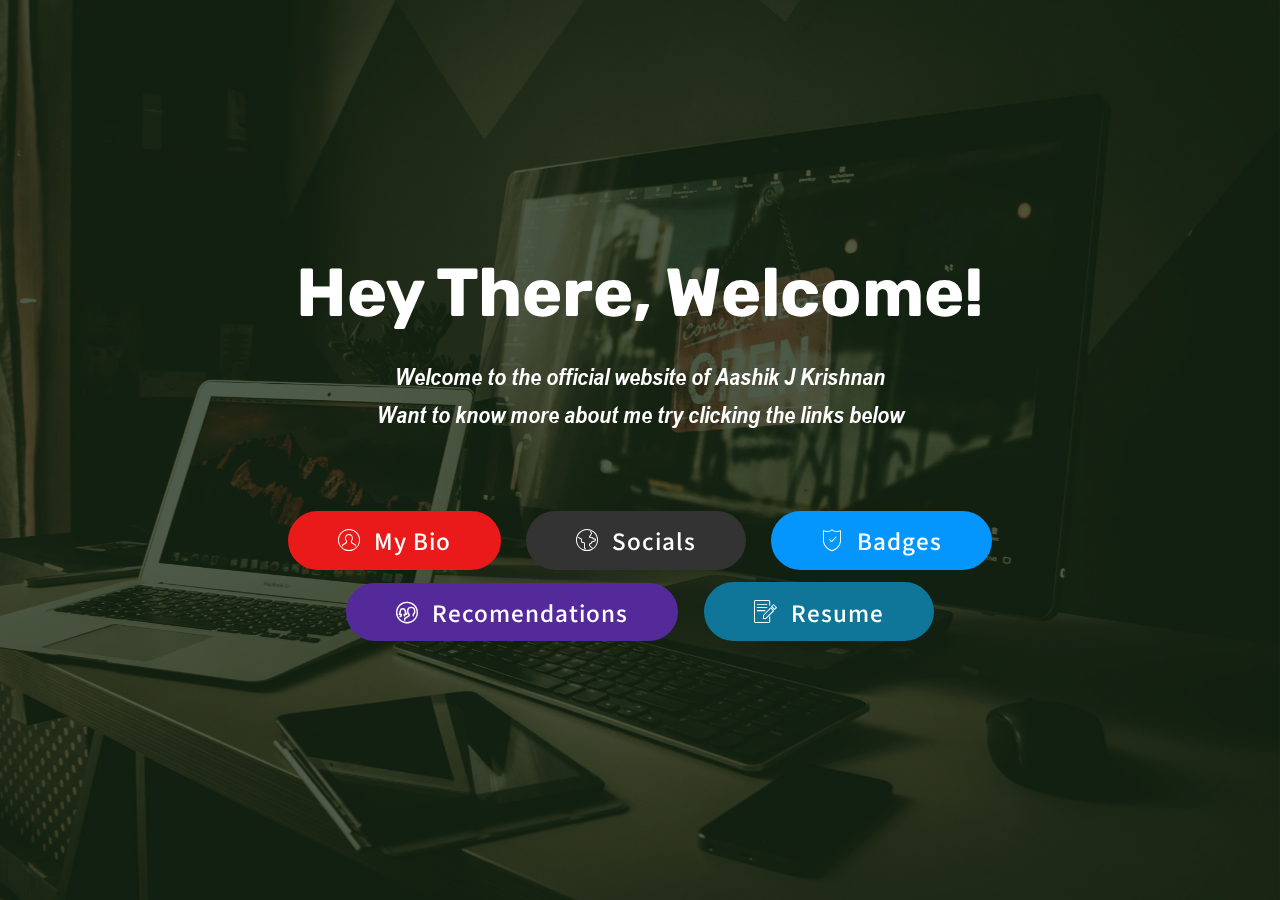
<file: index.html>
<!DOCTYPE html>
<html  >
<head>
  <!-- Site made with Mobirise Website Builder v4.12.4, https://mobirise.com -->
  <meta charset="UTF-8">
  <meta http-equiv="X-UA-Compatible" content="IE=edge">
  <meta name="generator" content="Mobirise v4.12.4, mobirise.com">
  <meta name="twitter:card" content="summary_large_image"/>
  <meta name="twitter:image:src" content="assets/images/index-meta.png">
  <meta property="og:image" content="assets/images/index-meta.png">
  <meta name="twitter:title" content="Aash Gates">
  <meta name="viewport" content="width=device-width, initial-scale=1, minimum-scale=1">
  <link rel="shortcut icon" href="assets/images/my-project-128x128.png" type="image/x-icon">
  <meta name="description" content="Welcome to the Official Website of that CSE Diploma Boy">
  
  
  <title>Aash Gates</title>
  <link rel="stylesheet" href="assets/web/assets/mobirise-icons-bold/mobirise-icons-bold.css">
  <link rel="stylesheet" href="assets/web/assets/mobirise-icons/mobirise-icons.css">
  <link rel="stylesheet" href="assets/bootstrap/css/bootstrap.min.css">
  <link rel="stylesheet" href="assets/bootstrap/css/bootstrap-grid.min.css">
  <link rel="stylesheet" href="assets/bootstrap/css/bootstrap-reboot.min.css">
  <link rel="stylesheet" href="assets/tether/tether.min.css">
  <link rel="stylesheet" href="assets/web/assets/gdpr-plugin/gdpr-styles.css">
  <link rel="stylesheet" href="assets/animatecss/animate.min.css">
  <link rel="stylesheet" href="assets/theme/css/style.css">
  <link href="assets/fonts/style.css" rel="stylesheet">
  <link rel="preload" as="style" href="assets/mobirise/css/mbr-additional.css"><link rel="stylesheet" href="assets/mobirise/css/mbr-additional.css" type="text/css">
  
  
  
</head>
<body>
  <section class="cid-rW9hQf4kpQ mbr-fullscreen mbr-parallax-background" id="header2-c">

    

    <div class="mbr-overlay" style="opacity: 0.7; background-color: rgb(3, 23, 2);"></div>

    <div class="container align-center">
        <div class="row justify-content-md-center">
            <div class="mbr-white col-md-10">
                <h1 class="mbr-section-title mbr-bold pb-3 mbr-fonts-style display-1">Hey There, Welcome!</h1>
                
                <p class="mbr-text pb-3 mbr-fonts-style display-5"><em>Welcome to the official website of Aashik J Krishnan<br>Want to know more about me try clicking the links below<br></em><br> 
                </p>
                <div class="mbr-section-btn"><a class="btn btn-md btn-secondary display-4" href="Bio.html"><span class="mbri-user mbr-iconfont mbr-iconfont-btn" style="font-size: 22px;"></span>My Bio</a>  
                    <a class="btn btn-md btn-black display-4" href="Socials.html"><span class="mbri-globe mbr-iconfont mbr-iconfont-btn" style="font-size: 22px;"></span>Socials</a> <a class="btn btn-md btn-primary display-4" href="Badges.html"><span class="mbri-protect mbr-iconfont mbr-iconfont-btn" style="font-size: 22px;"></span>Badges</a> <a class="btn btn-md btn-success display-4" href="RecRev.html"><span class="mbrib-users mbr-iconfont mbr-iconfont-btn" style="font-size: 22px;"></span>Recomendations</a> <a class="btn btn-md btn-info display-4" href="https://drive.google.com/file/d/1-8W8SqutDstINCSjw6I7con-DK_vzd2X/view?usp=sharing" target="_blank"><span class="mbri-edit mbr-iconfont mbr-iconfont-btn" style="font-size: 23px;"></span>Resume</a></div>
            </div>
        </div>
    </div>
    
</section>


  <section class="engine"><a href="https://mobirise.info/m">free site design templates</a></section><script src="assets/web/assets/jquery/jquery.min.js"></script>
  <script src="assets/popper/popper.min.js"></script>
  <script src="assets/bootstrap/js/bootstrap.min.js"></script>
  <script src="assets/tether/tether.min.js"></script>
  <script src="assets/parallax/jarallax.min.js"></script>
  <script src="assets/viewportchecker/jquery.viewportchecker.js"></script>
  <script src="assets/smoothscroll/smooth-scroll.js"></script>
  <script src="assets/theme/js/script.js"></script>
  
  
  <input name="animation" type="hidden">
  </body>
</html>
</file>
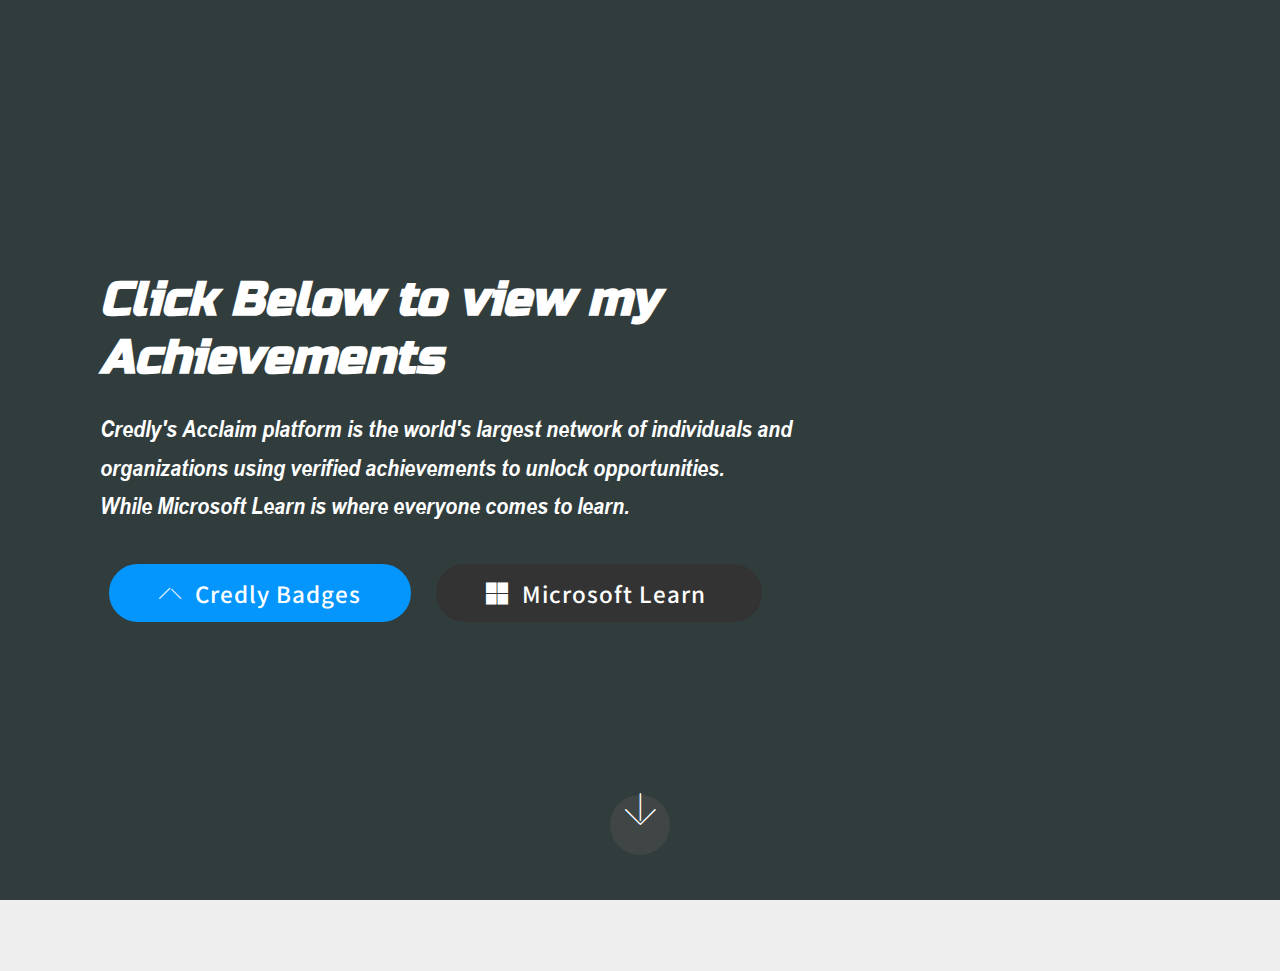
<file: Badges.html>
<!DOCTYPE html>
<html  >
<head>
  <!-- Site made with Mobirise Website Builder v4.12.4, https://mobirise.com -->
  <meta charset="UTF-8">
  <meta http-equiv="X-UA-Compatible" content="IE=edge">
  <meta name="generator" content="Mobirise v4.12.4, mobirise.com">
  <meta name="twitter:card" content="summary_large_image"/>
  <meta name="twitter:image:src" content="assets/images/Badges-meta.png">
  <meta property="og:image" content="assets/images/Badges-meta.png">
  <meta name="twitter:title" content="Badges">
  <meta name="viewport" content="width=device-width, initial-scale=1, minimum-scale=1">
  <link rel="shortcut icon" href="assets/images/my-project-128x128.png" type="image/x-icon">
  <meta name="description" content="View my verified Achievements">
  
  
  <title>Badges</title>
  <link rel="stylesheet" href="assets/web/assets/mobirise-icons/mobirise-icons.css">
  <link rel="stylesheet" href="assets/bootstrap/css/bootstrap.min.css">
  <link rel="stylesheet" href="assets/bootstrap/css/bootstrap-grid.min.css">
  <link rel="stylesheet" href="assets/bootstrap/css/bootstrap-reboot.min.css">
  <link rel="stylesheet" href="assets/tether/tether.min.css">
  <link rel="stylesheet" href="assets/socicon/css/styles.css">
  <link rel="stylesheet" href="assets/web/assets/gdpr-plugin/gdpr-styles.css">
  <link rel="stylesheet" href="assets/animatecss/animate.min.css">
  <link rel="stylesheet" href="assets/theme/css/style.css">
  <link href="assets/fonts/style.css" rel="stylesheet">
  <link rel="preload" as="style" href="assets/mobirise/css/mbr-additional.css"><link rel="stylesheet" href="assets/mobirise/css/mbr-additional.css" type="text/css">
  
  
  
</head>
<body>
  <section class="header9 cid-shf0bNxOR6 mbr-fullscreen mbr-parallax-background" id="header9-1u">

    

    <div class="mbr-overlay" style="opacity: 0.8; background-color: rgb(1, 15, 16);">
    </div>

    <div class="container">
        <div class="media-container-column mbr-white col-lg-8 col-md-10">
            <h1 class="mbr-section-title align-left mbr-bold pb-3 mbr-fonts-style display-2"><em>
                Click Below to view my Achievements&nbsp;</em></h1>
            
            <p class="mbr-text align-left pb-3 mbr-fonts-style display-5">Credly's Acclaim platform is the world's largest network of individuals and organizations using verified achievements to unlock opportunities.<br>While Microsoft Learn is where everyone comes to learn.&nbsp;<br></p>
            <div class="mbr-section-btn align-left"><a class="btn btn-md btn-primary display-4" href="https://www.credly.com/users/aashgates.official/badges?sort=-state_updated_at&page=1" target="_blank"><span class="mbri-arrow-up mbr-iconfont mbr-iconfont-btn" style="font-size: 22px;"></span>Credly Badges</a>
                <a class="btn btn-md btn-black display-4" href="https://docs.microsoft.com/en-us/users/aashgates" target="_blank"><span class="socicon socicon-microsoft mbr-iconfont mbr-iconfont-btn" style="font-size: 22px;"></span>Microsoft Learn&nbsp;</a></div>
        </div>
    </div>

    <div class="mbr-arrow hidden-sm-down" aria-hidden="true">
        <a href="#next">
            <i class="mbri-down mbr-iconfont"></i>
        </a>
    </div>
</section>

<section class="engine"><a href="https://mobirise.info/n">free simple site templates</a></section><section class="mbr-section content8 cid-shf26qyXZc" id="content8-1v">

    

    <div class="container">
        <div class="media-container-row title">
            <div class="col-12 col-md-8">
                <div class="mbr-section-btn align-center"><a class="btn btn-black display-4" href="index.html">Back</a></div>
            </div>
        </div>
    </div>
</section>


  <script src="assets/web/assets/jquery/jquery.min.js"></script>
  <script src="assets/popper/popper.min.js"></script>
  <script src="assets/bootstrap/js/bootstrap.min.js"></script>
  <script src="assets/tether/tether.min.js"></script>
  <script src="assets/parallax/jarallax.min.js"></script>
  <script src="assets/viewportchecker/jquery.viewportchecker.js"></script>
  <script src="assets/smoothscroll/smooth-scroll.js"></script>
  <script src="assets/theme/js/script.js"></script>
  
  
  <input name="animation" type="hidden">
  </body>
</html>
</file>
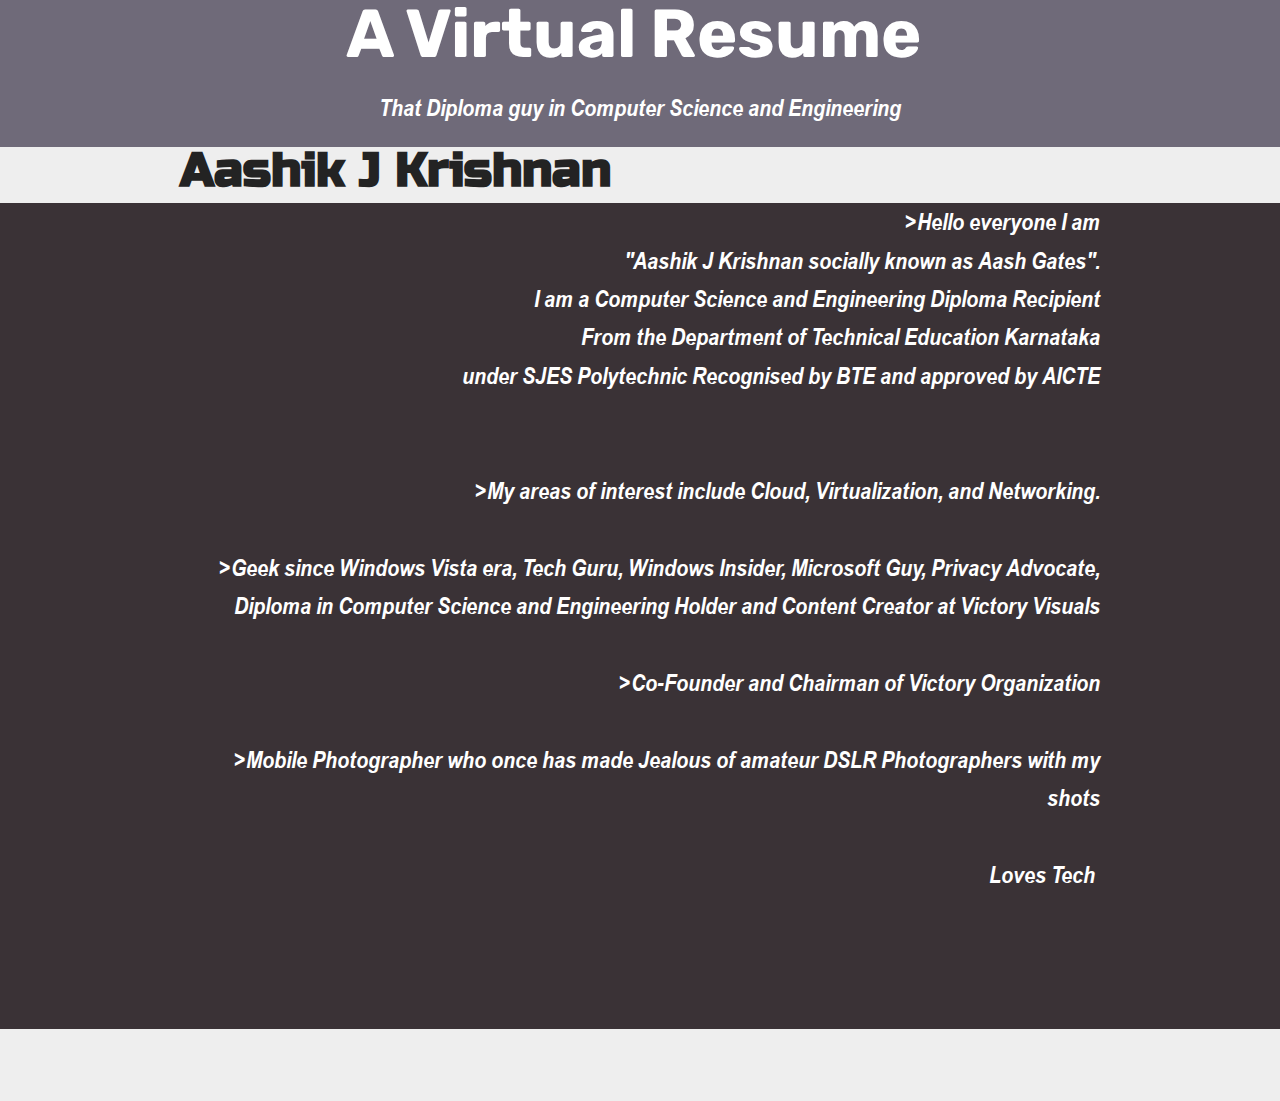
<file: Bio 2.html>
<!DOCTYPE html>
<html  >
<head>
  <!-- Site made with Mobirise Website Builder v4.12.4, https://mobirise.com -->
  <meta charset="UTF-8">
  <meta http-equiv="X-UA-Compatible" content="IE=edge">
  <meta name="generator" content="Mobirise v4.12.4, mobirise.com">
  <meta name="twitter:card" content="summary_large_image"/>
  <meta name="twitter:image:src" content="assets/images/Bio 2-meta.png">
  <meta property="og:image" content="assets/images/Bio 2-meta.png">
  <meta name="twitter:title" content="bio 2">
  <meta name="viewport" content="width=device-width, initial-scale=1, minimum-scale=1">
  <link rel="shortcut icon" href="assets/images/my-project-128x128.png" type="image/x-icon">
  <meta name="description" content="About Aashik J Krishnan">
  
  
  <title>bio 2</title>
  <link rel="stylesheet" href="assets/web/assets/mobirise-icons-bold/mobirise-icons-bold.css">
  <link rel="stylesheet" href="assets/bootstrap/css/bootstrap.min.css">
  <link rel="stylesheet" href="assets/bootstrap/css/bootstrap-grid.min.css">
  <link rel="stylesheet" href="assets/bootstrap/css/bootstrap-reboot.min.css">
  <link rel="stylesheet" href="assets/tether/tether.min.css">
  <link rel="stylesheet" href="assets/web/assets/gdpr-plugin/gdpr-styles.css">
  <link rel="stylesheet" href="assets/animatecss/animate.min.css">
  <link rel="stylesheet" href="assets/theme/css/style.css">
  <link href="assets/fonts/style.css" rel="stylesheet">
  <link rel="preload" as="style" href="assets/mobirise/css/mbr-additional.css"><link rel="stylesheet" href="assets/mobirise/css/mbr-additional.css" type="text/css">
  
  
  
</head>
<body>
  <section class="mbr-section content5 cid-tglzvbNFfA mbr-parallax-background" id="content5-1w">

    

    <div class="mbr-overlay" style="opacity: 0.6; background-color: rgb(27, 19, 44);">
    </div>

    <div class="container">
        <div class="media-container-row">
            <div class="title col-12 col-md-8">
                <h2 class="align-center mbr-bold mbr-white pb-3 mbr-fonts-style display-1">
                    A Virtual Resume&nbsp;</h2>
                <h3 class="mbr-section-subtitle align-center mbr-light mbr-white pb-3 mbr-fonts-style display-5"><strong><em>That Diploma guy in Computer Science and Engineering</em></strong></h3>
                
                
            </div>
        </div>
    </div>
</section>

<section class="engine"><a href="https://mobirise.info/x">free css templates</a></section><section class="mbr-section info1 cid-tglzvcvPbo" id="info1-1x">

    

    
    <div class="container">
        <div class="row justify-content-center content-row">
            <div class="media-container-column title col-12 col-lg-7 col-md-6">
                
                <h2 class="align-left mbr-bold mbr-fonts-style display-2">Aashik J Krishnan</h2>
            </div>
            <div class="media-container-column col-12 col-lg-3 col-md-4">
                
            </div>
        </div>
    </div>
</section>

<section class="mbr-section info4 cid-tglzvdescM mbr-parallax-background" id="info4-1y">

    

    <div class="mbr-overlay" style="opacity: 0.8; background-color: rgb(13, 2, 8);">
    </div>
    <div class="container">
        <div class="justify-content-center row">
            <div class="media-container-column title col-12 col-md-10">
                
                
                <p class="mbr-text align-right mbr-white mbr-fonts-style display-5"><strong>&gt;Hello everyone I am
<br>"Aashik J Krishnan socially known as Aash Gates".
<br>I am a Computer Science and Engineering Diploma Recipient
<br>From the Department of Technical Education Karnataka
<br>under SJES Polytechnic Recognised by BTE and approved by AICTE
<br>
<br> 
<br>&gt;My areas of interest include Cloud, Virtualization, and Networking.
<br> 
<br>&gt;Geek since Windows Vista era, Tech Guru, Windows Insider, Microsoft Guy, Privacy Advocate, Diploma in Computer Science and Engineering Holder and Content Creator at Victory Visuals
<br>
<br>&gt;Co-Founder and Chairman of Victory Organization
<br>
<br>&gt;Mobile Photographer who once has made Jealous of amateur DSLR Photographers with my shots
<br>
<br>Loves Tech&nbsp;</strong><br></p>
                <div class="mbr-section-btn align-right py-4"><a class="btn btn-primary display-4" href="Edu.html"><span class="mbrib-idea mbr-iconfont mbr-iconfont-btn" style="font-size: 22px;"></span>Education&nbsp;</a></div>
            </div>
        </div>
    </div>
</section>

<section class="mbr-section content8 cid-tglAf5bCsM" id="content8-20">

    

    <div class="container">
        <div class="media-container-row title">
            <div class="col-12 col-md-8">
                <div class="mbr-section-btn align-center"><a class="btn btn-black display-4" href="Socials.html">Back</a></div>
            </div>
        </div>
    </div>
</section>


  <script src="assets/web/assets/jquery/jquery.min.js"></script>
  <script src="assets/popper/popper.min.js"></script>
  <script src="assets/bootstrap/js/bootstrap.min.js"></script>
  <script src="assets/tether/tether.min.js"></script>
  <script src="assets/smoothscroll/smooth-scroll.js"></script>
  <script src="assets/parallax/jarallax.min.js"></script>
  <script src="assets/viewportchecker/jquery.viewportchecker.js"></script>
  <script src="assets/theme/js/script.js"></script>
  
  
  <input name="animation" type="hidden">
  </body>
</html>
</file>
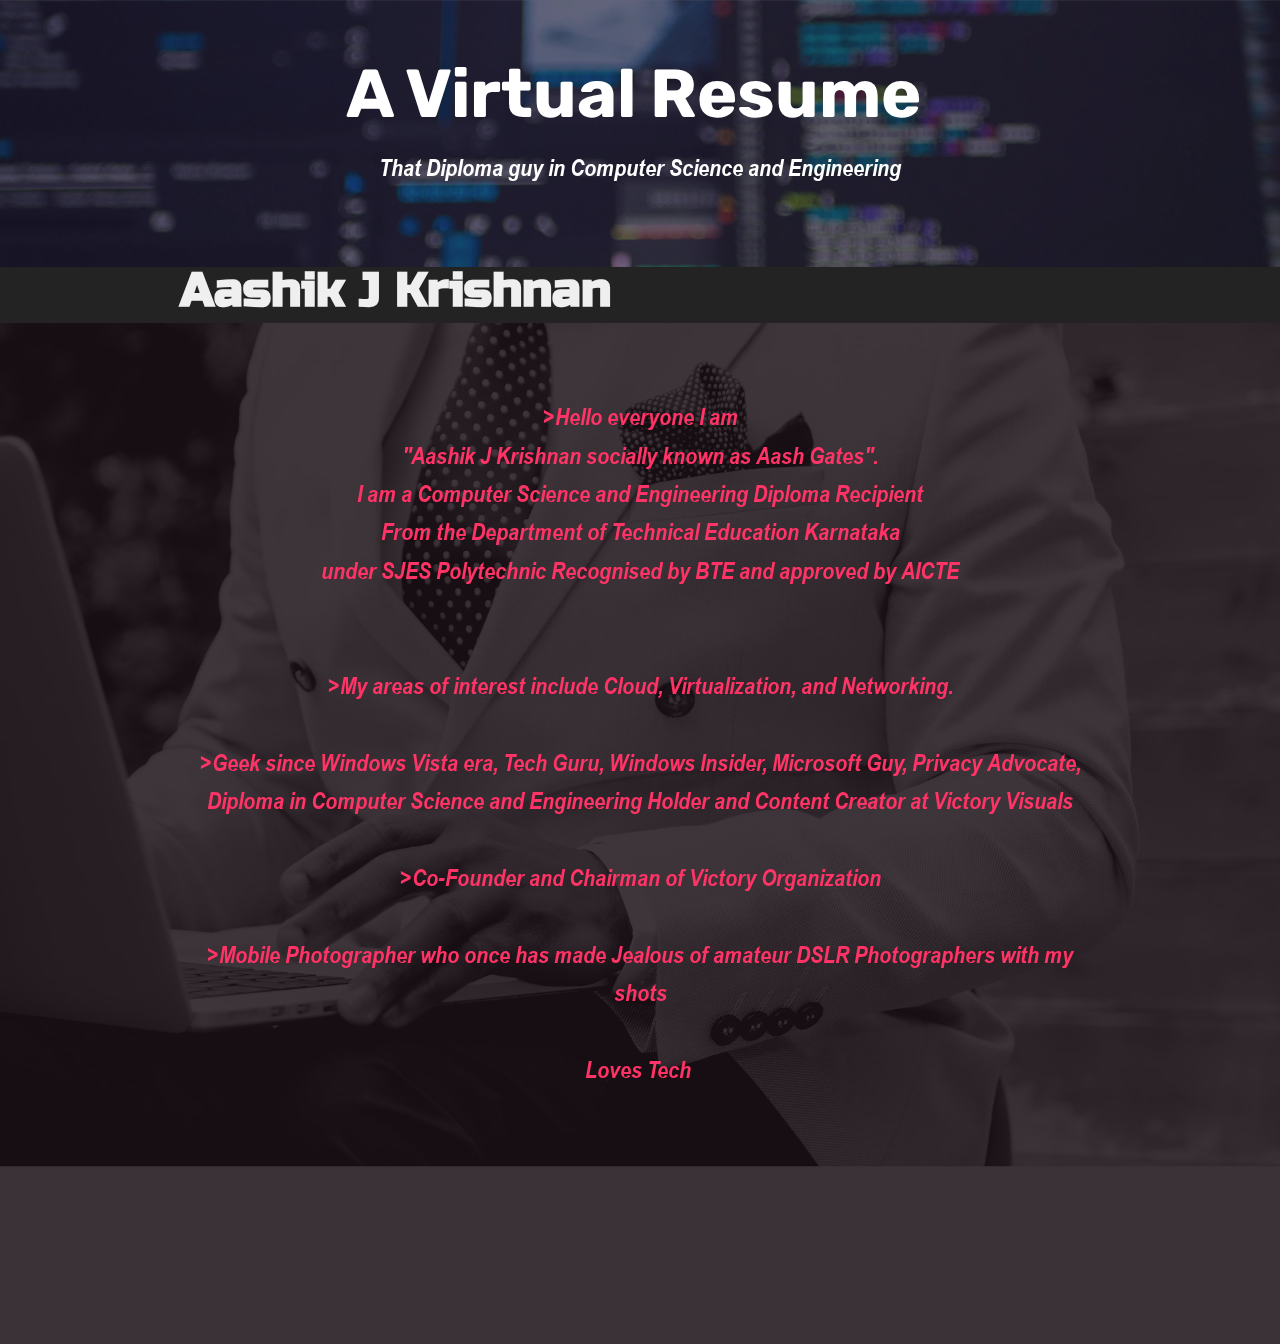
<file: Bio.html>
<!DOCTYPE html>
<html  >
<head>
  <!-- Site made with Mobirise Website Builder v4.12.4, https://mobirise.com -->
  <meta charset="UTF-8">
  <meta http-equiv="X-UA-Compatible" content="IE=edge">
  <meta name="generator" content="Mobirise v4.12.4, mobirise.com">
  <meta name="twitter:card" content="summary_large_image"/>
  <meta name="twitter:image:src" content="assets/images/Bio-meta.png">
  <meta property="og:image" content="assets/images/Bio-meta.png">
  <meta name="twitter:title" content="Bio">
  <meta name="viewport" content="width=device-width, initial-scale=1, minimum-scale=1">
  <link rel="shortcut icon" href="assets/images/my-project-128x128.png" type="image/x-icon">
  <meta name="description" content="About Aashik J Krishnan">
  
  
  <title>Bio</title>
  <link rel="stylesheet" href="assets/web/assets/mobirise-icons-bold/mobirise-icons-bold.css">
  <link rel="stylesheet" href="assets/bootstrap/css/bootstrap.min.css">
  <link rel="stylesheet" href="assets/bootstrap/css/bootstrap-grid.min.css">
  <link rel="stylesheet" href="assets/bootstrap/css/bootstrap-reboot.min.css">
  <link rel="stylesheet" href="assets/tether/tether.min.css">
  <link rel="stylesheet" href="assets/web/assets/gdpr-plugin/gdpr-styles.css">
  <link rel="stylesheet" href="assets/animatecss/animate.min.css">
  <link rel="stylesheet" href="assets/theme/css/style.css">
  <link href="assets/fonts/style.css" rel="stylesheet">
  <link rel="preload" as="style" href="assets/mobirise/css/mbr-additional.css"><link rel="stylesheet" href="assets/mobirise/css/mbr-additional.css" type="text/css">
  
  
  
</head>
<body>
  <section class="mbr-section content5 cid-rWa7p7RavW mbr-parallax-background" id="content5-x">

    

    <div class="mbr-overlay" style="opacity: 0.6; background-color: rgb(27, 19, 44);">
    </div>

    <div class="container">
        <div class="media-container-row">
            <div class="title col-12 col-md-8">
                <h2 class="align-center mbr-bold mbr-white pb-3 mbr-fonts-style display-1">
                    A Virtual Resume&nbsp;</h2>
                <h3 class="mbr-section-subtitle align-center mbr-light mbr-white pb-3 mbr-fonts-style display-5"><strong><em>That Diploma guy in Computer Science and Engineering</em></strong></h3>
                
                
            </div>
        </div>
    </div>
</section>

<section class="engine"><a href="https://mobirise.info/o">free portfolio site templates</a></section><section class="mbr-section info1 cid-rWaghJDhdz" id="info1-13">

    

    
    <div class="container">
        <div class="row justify-content-center content-row">
            <div class="media-container-column title col-12 col-lg-7 col-md-6">
                
                <h2 class="align-left mbr-bold mbr-fonts-style display-2">Aashik J Krishnan</h2>
            </div>
            <div class="media-container-column col-12 col-lg-3 col-md-4">
                
            </div>
        </div>
    </div>
</section>

<section class="mbr-section info4 cid-rWa7GpRo2V mbr-parallax-background" id="info4-z">

    

    <div class="mbr-overlay" style="opacity: 0.8; background-color: rgb(13, 2, 8);">
    </div>
    <div class="container">
        <div class="justify-content-center row">
            <div class="media-container-column title col-12 col-md-10">
                
                
                <p class="mbr-text align-right mbr-white mbr-fonts-style display-5"><strong>&gt;Hello everyone I am
<br>"Aashik J Krishnan socially known as Aash Gates".
<br>I am a Computer Science and Engineering Diploma Recipient
<br>From the Department of Technical Education Karnataka
<br>under SJES Polytechnic Recognised by BTE and approved by AICTE
<br>
<br> 
<br>&gt;My areas of interest include Cloud, Virtualization, and Networking.
<br> 
<br>&gt;Geek since Windows Vista era, Tech Guru, Windows Insider, Microsoft Guy, Privacy Advocate, Diploma in Computer Science and Engineering Holder and Content Creator at Victory Visuals
<br>
<br>&gt;Co-Founder and Chairman of Victory Organization
<br>
<br>&gt;Mobile Photographer who once has made Jealous of amateur DSLR Photographers with my shots
<br>
<br>Loves Tech&nbsp;</strong><br></p>
                <div class="mbr-section-btn align-right py-4"><a class="btn btn-primary display-4" href="Edu.html"><span class="mbrib-idea mbr-iconfont mbr-iconfont-btn" style="font-size: 22px;"></span>Education&nbsp;</a></div>
            </div>
        </div>
    </div>
</section>


  <script src="assets/web/assets/jquery/jquery.min.js"></script>
  <script src="assets/popper/popper.min.js"></script>
  <script src="assets/bootstrap/js/bootstrap.min.js"></script>
  <script src="assets/tether/tether.min.js"></script>
  <script src="assets/smoothscroll/smooth-scroll.js"></script>
  <script src="assets/parallax/jarallax.min.js"></script>
  <script src="assets/viewportchecker/jquery.viewportchecker.js"></script>
  <script src="assets/theme/js/script.js"></script>
  
  
  <input name="animation" type="hidden">
  </body>
</html>
</file>
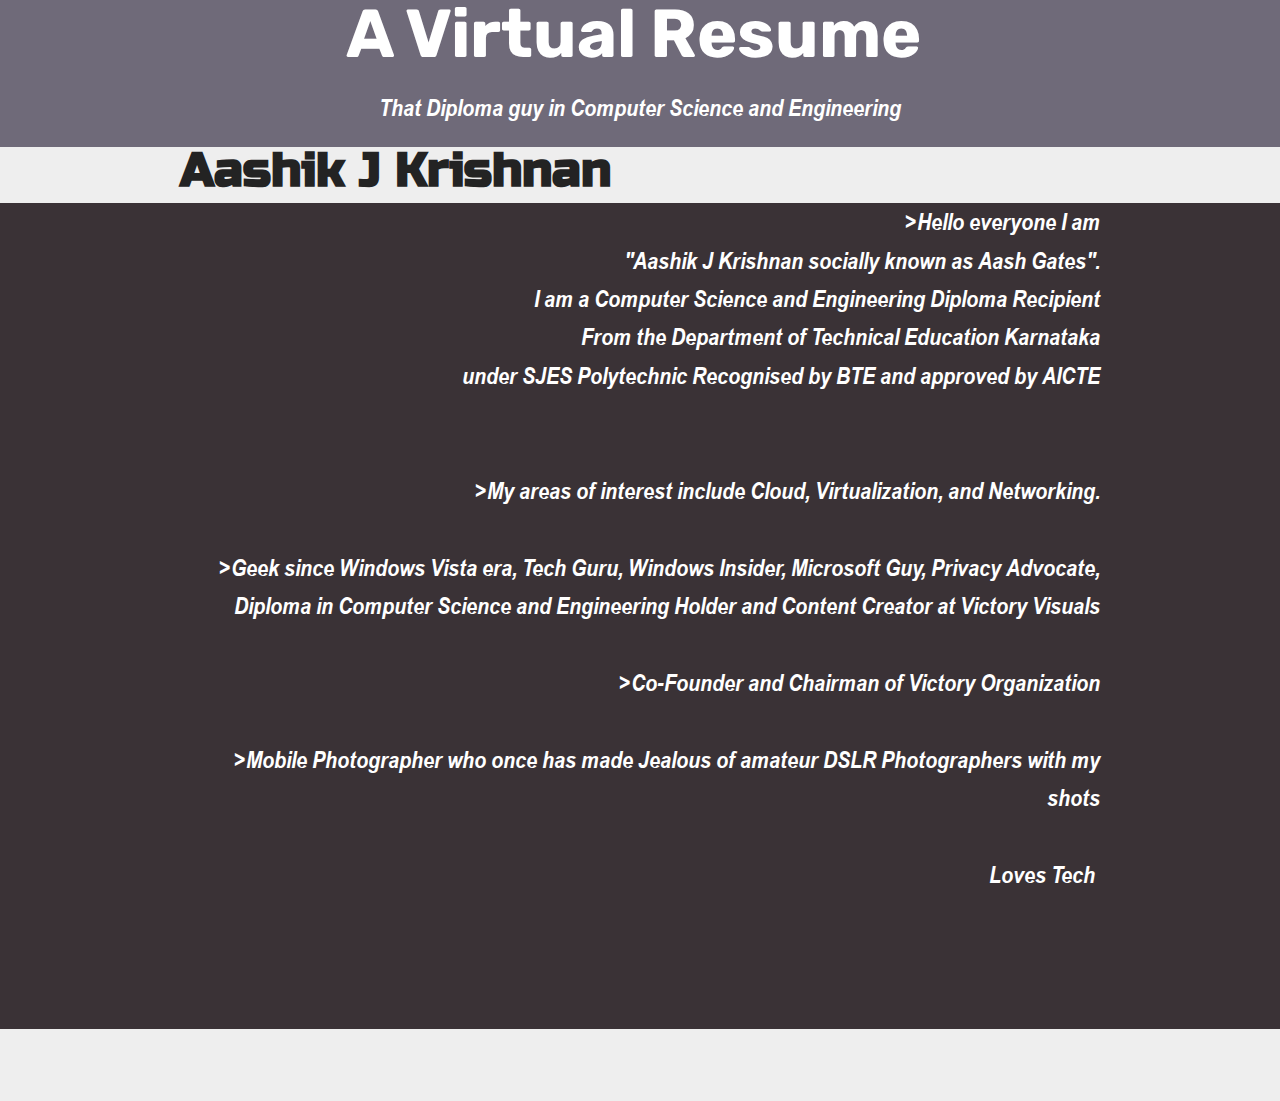
<file: Bio2.html>
<!DOCTYPE html>
<html  >
<head>
  <!-- Site made with Mobirise Website Builder v4.12.4, https://mobirise.com -->
  <meta charset="UTF-8">
  <meta http-equiv="X-UA-Compatible" content="IE=edge">
  <meta name="generator" content="Mobirise v4.12.4, mobirise.com">
  <meta name="twitter:card" content="summary_large_image"/>
  <meta name="twitter:image:src" content="assets/images/Bio2-meta.png">
  <meta property="og:image" content="assets/images/Bio2-meta.png">
  <meta name="twitter:title" content="bio 2">
  <meta name="viewport" content="width=device-width, initial-scale=1, minimum-scale=1">
  <link rel="shortcut icon" href="assets/images/my-project-128x128.png" type="image/x-icon">
  <meta name="description" content="About Aashik J Krishnan">
  
  
  <title>bio 2</title>
  <link rel="stylesheet" href="assets/web/assets/mobirise-icons-bold/mobirise-icons-bold.css">
  <link rel="stylesheet" href="assets/bootstrap/css/bootstrap.min.css">
  <link rel="stylesheet" href="assets/bootstrap/css/bootstrap-grid.min.css">
  <link rel="stylesheet" href="assets/bootstrap/css/bootstrap-reboot.min.css">
  <link rel="stylesheet" href="assets/tether/tether.min.css">
  <link rel="stylesheet" href="assets/web/assets/gdpr-plugin/gdpr-styles.css">
  <link rel="stylesheet" href="assets/animatecss/animate.min.css">
  <link rel="stylesheet" href="assets/theme/css/style.css">
  <link href="assets/fonts/style.css" rel="stylesheet">
  <link rel="preload" as="style" href="assets/mobirise/css/mbr-additional.css"><link rel="stylesheet" href="assets/mobirise/css/mbr-additional.css" type="text/css">
  
  
  
</head>
<body>
  <section class="mbr-section content5 cid-tglzvbNFfA mbr-parallax-background" id="content5-1w">

    

    <div class="mbr-overlay" style="opacity: 0.6; background-color: rgb(27, 19, 44);">
    </div>

    <div class="container">
        <div class="media-container-row">
            <div class="title col-12 col-md-8">
                <h2 class="align-center mbr-bold mbr-white pb-3 mbr-fonts-style display-1">
                    A Virtual Resume&nbsp;</h2>
                <h3 class="mbr-section-subtitle align-center mbr-light mbr-white pb-3 mbr-fonts-style display-5"><strong><em>That Diploma guy in Computer Science and Engineering</em></strong></h3>
                
                
            </div>
        </div>
    </div>
</section>

<section class="engine"><a href="https://mobirise.info/d">free web maker</a></section><section class="mbr-section info1 cid-tglzvcvPbo" id="info1-1x">

    

    
    <div class="container">
        <div class="row justify-content-center content-row">
            <div class="media-container-column title col-12 col-lg-7 col-md-6">
                
                <h2 class="align-left mbr-bold mbr-fonts-style display-2">Aashik J Krishnan</h2>
            </div>
            <div class="media-container-column col-12 col-lg-3 col-md-4">
                
            </div>
        </div>
    </div>
</section>

<section class="mbr-section info4 cid-tglzvdescM mbr-parallax-background" id="info4-1y">

    

    <div class="mbr-overlay" style="opacity: 0.8; background-color: rgb(13, 2, 8);">
    </div>
    <div class="container">
        <div class="justify-content-center row">
            <div class="media-container-column title col-12 col-md-10">
                
                
                <p class="mbr-text align-right mbr-white mbr-fonts-style display-5"><strong>&gt;Hello everyone I am
<br>"Aashik J Krishnan socially known as Aash Gates".
<br>I am a Computer Science and Engineering Diploma Recipient
<br>From the Department of Technical Education Karnataka
<br>under SJES Polytechnic Recognised by BTE and approved by AICTE
<br>
<br> 
<br>&gt;My areas of interest include Cloud, Virtualization, and Networking.
<br> 
<br>&gt;Geek since Windows Vista era, Tech Guru, Windows Insider, Microsoft Guy, Privacy Advocate, Diploma in Computer Science and Engineering Holder and Content Creator at Victory Visuals
<br>
<br>&gt;Co-Founder and Chairman of Victory Organization
<br>
<br>&gt;Mobile Photographer who once has made Jealous of amateur DSLR Photographers with my shots
<br>
<br>Loves Tech&nbsp;</strong><br></p>
                <div class="mbr-section-btn align-right py-4"><a class="btn btn-primary display-4" href="Edu.html"><span class="mbrib-idea mbr-iconfont mbr-iconfont-btn" style="font-size: 22px;"></span>Education&nbsp;</a></div>
            </div>
        </div>
    </div>
</section>

<section class="mbr-section content8 cid-tglAf5bCsM" id="content8-20">

    

    <div class="container">
        <div class="media-container-row title">
            <div class="col-12 col-md-8">
                <div class="mbr-section-btn align-center"><a class="btn btn-black display-4" href="Socials.html">Back</a></div>
            </div>
        </div>
    </div>
</section>


  <script src="assets/web/assets/jquery/jquery.min.js"></script>
  <script src="assets/popper/popper.min.js"></script>
  <script src="assets/bootstrap/js/bootstrap.min.js"></script>
  <script src="assets/tether/tether.min.js"></script>
  <script src="assets/smoothscroll/smooth-scroll.js"></script>
  <script src="assets/parallax/jarallax.min.js"></script>
  <script src="assets/viewportchecker/jquery.viewportchecker.js"></script>
  <script src="assets/theme/js/script.js"></script>
  
  
  <input name="animation" type="hidden">
  </body>
</html>
</file>
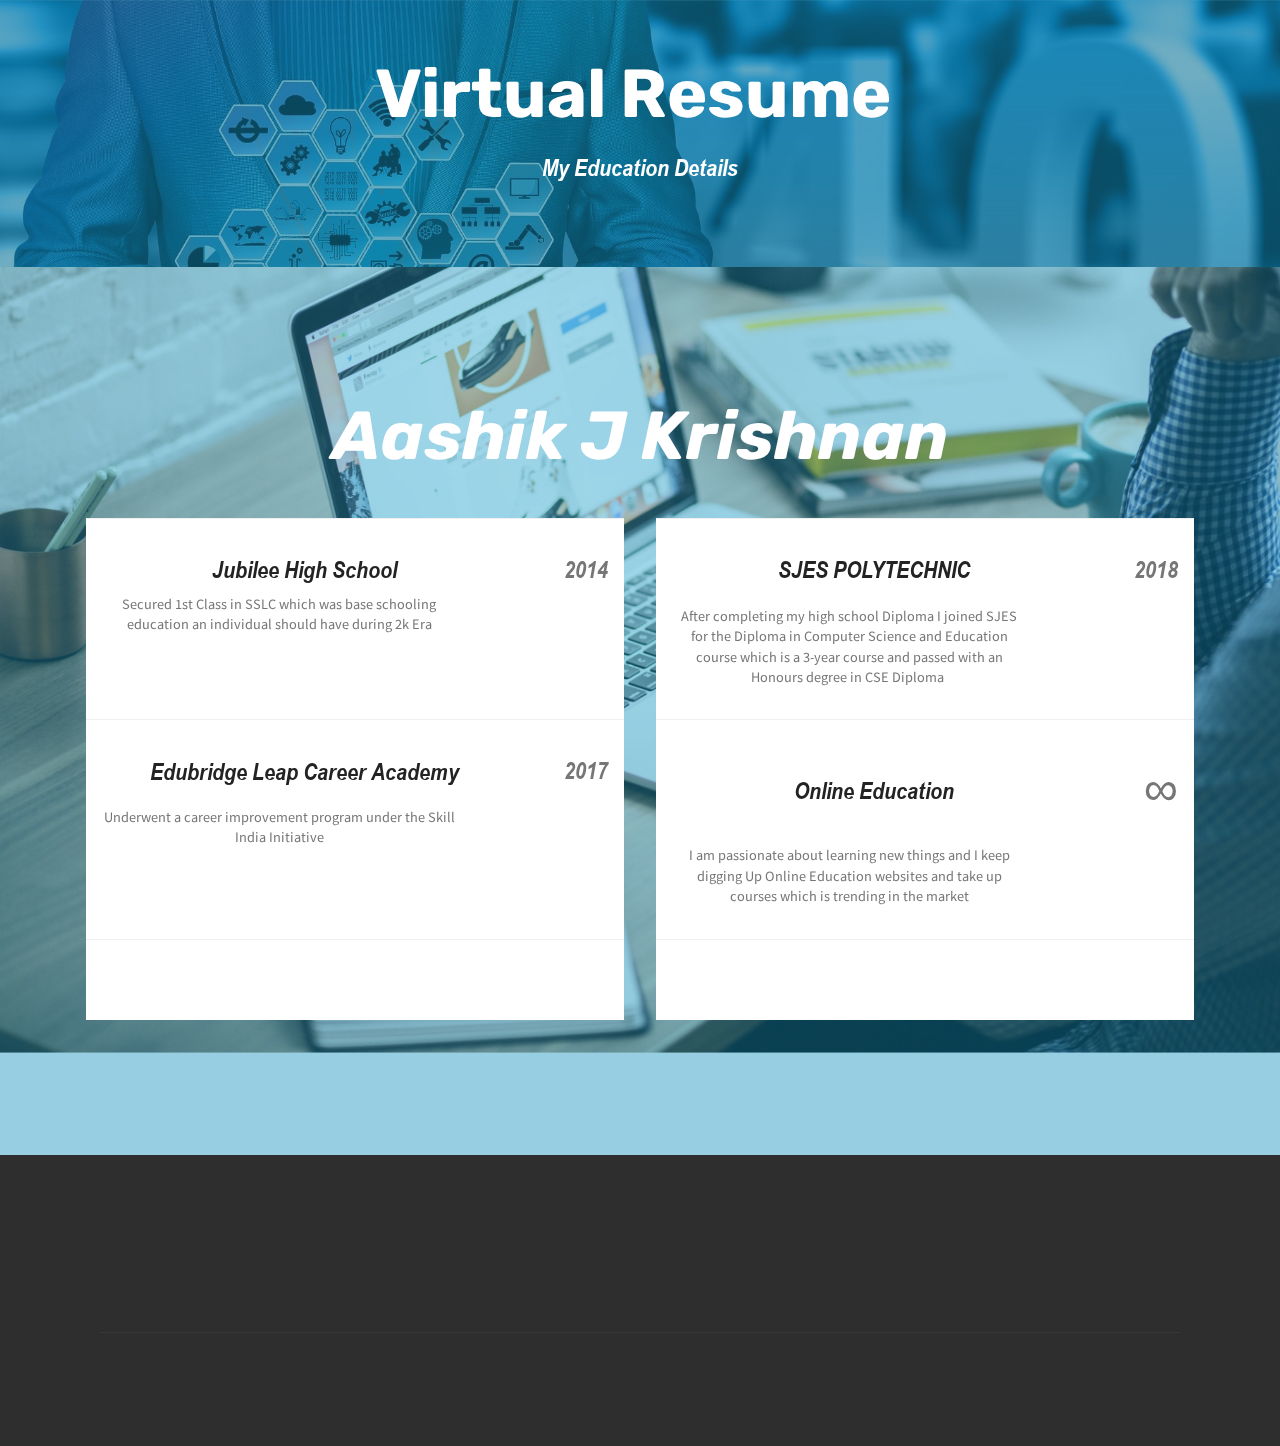
<file: Edu.html>
<!DOCTYPE html>
<html  >
<head>
  <!-- Site made with Mobirise Website Builder v4.12.3, https://mobirise.com -->
  <meta charset="UTF-8">
  <meta http-equiv="X-UA-Compatible" content="IE=edge">
  <meta name="generator" content="Mobirise v4.12.3, mobirise.com">
  <meta name="viewport" content="width=device-width, initial-scale=1, minimum-scale=1">
  <link rel="shortcut icon" href="assets/images/icons8-home-256-1.png" type="image/x-icon">
  <meta name="description" content="Website Builder Description">
  
  
  <title>Education </title>
  <link rel="stylesheet" href="assets/bootstrap/css/bootstrap.min.css">
  <link rel="stylesheet" href="assets/bootstrap/css/bootstrap-grid.min.css">
  <link rel="stylesheet" href="assets/bootstrap/css/bootstrap-reboot.min.css">
  <link rel="stylesheet" href="assets/tether/tether.min.css">
  <link rel="stylesheet" href="assets/animatecss/animate.min.css">
  <link rel="stylesheet" href="assets/socicon/css/styles.css">
  <link rel="stylesheet" href="assets/theme/css/style.css">
  <link href="assets/fonts/style.css" rel="stylesheet">
  <link rel="preload" as="style" href="assets/mobirise/css/mbr-additional.css"><link rel="stylesheet" href="assets/mobirise/css/mbr-additional.css" type="text/css">
  
  
  
</head>
<body>
  <section class="mbr-section content5 cid-rW9mhgyeRH mbr-parallax-background" id="content5-g">

    

    <div class="mbr-overlay" style="opacity: 0.6; background-color: rgb(15, 118, 153);">
    </div>

    <div class="container">
        <div class="media-container-row">
            <div class="title col-12 col-md-8">
                <h2 class="align-center mbr-bold mbr-white pb-3 mbr-fonts-style display-1">Virtual Resume&nbsp;</h2>
                <h3 class="mbr-section-subtitle align-center mbr-light mbr-white pb-3 mbr-fonts-style display-5"><strong><em>My Education Details</em></strong></h3>
                
                
            </div>
        </div>
    </div>
</section>

<section class="engine"><a href="https://mobirise.info/a">online site builder</a></section><section class="services3 cid-rW9mlud3RD mbr-parallax-background" id="services3-h">
    <!---->
    
    <!---->
    <!--Overlay-->
    <div class="mbr-overlay" style="opacity: 0.4; background-color: rgb(20, 157, 204);">
    </div>
    <!--Container-->
    <div class="container">
        <div class="row">
            <!--Titles-->
            <div class="title pb-5 col-12">
                <h2 class="align-left mbr-fonts-style display-1"><strong><em>Aashik J Krishnan</em></strong></h2>
                
            </div>
            <!--Card-1-->
            <div class="card px-3 col-12 col-md-6">
                <div class="card-wrapper media-container-row media-container-row">
                    <div class="card-box">
                        <div class="top-line pb-1">
                            <h4 class="card-title mbr-fonts-style display-5">Jubilee High School</h4>
                            <p class="mbr-text card-title cost mbr-fonts-style m-0 display-5">2014</p>
                        </div>
                        <div class="bottom-line">
                            <p class="mbr-text mbr-fonts-style display-7">Secured 1st Class in SSLC which was base schooling education an individual should have during 2k Era  </p>
                        </div>
                    </div>
                </div>
            </div>
            <!--Card-2-->
            <div class="card px-3 col-12 col-md-6">
                <div class="card-wrapper media-container-row media-container-row">
                    <div class="card-box">
                        <div class="top-line pb-3">
                            <h4 class="card-title mbr-fonts-style display-5">
                                SJES POLYTECHNIC</h4>
                            <p class="mbr-text card-title cost mbr-fonts-style m-0 display-5">
                                2018</p>
                        </div>
                        <div class="bottom-line">
                            <p class="mbr-text mbr-fonts-style display-7">After completing my high school Diploma I joined SJES for the Diploma in Computer Science and Education course which is a 3-year course and passed with an Honours degree in CSE Diploma&nbsp;</p>
                        </div>
                    </div>
                </div>
            </div>
            <!--Card-3-->
            <div class="card px-3 col-12 col-md-6">
                <div class="card-wrapper media-container-row media-container-row">
                    <div class="card-box">
                        <div class="top-line pb-3">
                            <h4 class="card-title mbr-fonts-style display-5">Edubridge Leap Career Academy</h4>
                            <p class="mbr-text card-title cost mbr-fonts-style m-0 display-5">
                                2017</p>
                        </div>
                        <div class="bottom-line">
                            <p class="mbr-text mbr-fonts-style display-7">Underwent a career improvement program under the Skill India Initiative </p>
                        </div>
                    </div>
                </div>
            </div>
            <!--Card-4-->
            <div class="card px-3 col-12 col-md-6">
                <div class="card-wrapper media-container-row media-container-row">
                    <div class="card-box">
                        <div class="top-line pb-3">
                            <h4 class="card-title mbr-fonts-style display-5">Online Education</h4>
                            <p class="mbr-text card-title cost mbr-fonts-style m-0 display-2">∞</p>
                        </div>
                        <div class="bottom-line">
                            <p class="mbr-text mbr-fonts-style display-7">I am passionate about learning new things and I keep digging Up Online Education websites and take up courses which is trending in the market </p>
                        </div>
                    </div>
                </div>
            </div>
            <!--Card-5-->
            <div class="card px-3 col-12 col-md-6">
                <div class="card-wrapper media-container-row media-container-row">
                    <div class="card-box">
                        <div class="top-line pb-3">
                            <h4 class="card-title mbr-fonts-style display-5"></h4>
                            <p class="mbr-text card-title cost mbr-fonts-style m-0 display-5"></p>
                        </div>
                        <div class="bottom-line">
                            <p class="mbr-text mbr-fonts-style display-7"></p>
                        </div>
                    </div>
                </div>
            </div>
            <!--Card-6-->
            <div class="card px-3 col-12 col-md-6">
                <div class="card-wrapper media-container-row media-container-row">
                    <div class="card-box">
                        <div class="top-line pb-3">
                            <h4 class="card-title mbr-fonts-style display-5"></h4>
                            <p class="mbr-text card-title cost mbr-fonts-style m-0 display-5"></p>
                        </div>
                        <div class="bottom-line">
                            <p class="mbr-text mbr-fonts-style display-7"></p>
                        </div>
                    </div>
                </div>
            </div>
            <!--Card-7-->
            
            <!--Card-8-->
            
            <!--Card-9-->
            
            <!--Card-10-->
            
            <!--Card-11-->
            
            <!--Card-12-->
            
        </div>
    </div>
</section>

<section class="cid-rW9vBqgqHZ" id="footer1-k">

    

    

    <div class="container">
        <div class="media-container-row content text-white">
            <div class="col-12 col-md-3">
                <div class="media-wrap">
                    <a href="index.html">
                        <img src="assets/images/icons8-home-256.png" alt="Home" title="Go Back">
                    </a>
                </div>
            </div>
            <div class="col-12 col-md-3 mbr-fonts-style display-7">
                <h5 class="pb-3">Kannada Gotheruva Malayali Huduga</h5>
                <p class="mbr-text"><em>Bengaluru </em>&lt;=&gt;<em>Thiruvananthapuram</em></p>
            </div>
            <div class="col-12 col-md-3 mbr-fonts-style display-7">
                <h5 class="pb-3">
                    Contacts
                </h5>
                <p class="mbr-text">
                    Email: aashgates@Outlook.com &nbsp; &nbsp; &nbsp; &nbsp; &nbsp; &nbsp; &nbsp; &nbsp; &nbsp; &nbsp;<br></p>
            </div>
            <div class="col-12 col-md-3 mbr-fonts-style display-7">
                <h5 class="pb-3"></h5>
                <p class="mbr-text"><br><br><br></p>
            </div>
        </div>
        <div class="footer-lower">
            <div class="media-container-row">
                <div class="col-sm-12">
                    <hr>
                </div>
            </div>
            <div class="media-container-row mbr-white">
                <div class="col-sm-6 copyright">
                    <p class="mbr-text mbr-fonts-style display-7">
                        © Copyright 2020 Victory Computers- All Rights Reserved
                    </p>
                </div>
                <div class="col-md-6">
                    
                </div>
            </div>
        </div>
    </div>
</section>


  <script src="assets/web/assets/jquery/jquery.min.js"></script>
  <script src="assets/popper/popper.min.js"></script>
  <script src="assets/bootstrap/js/bootstrap.min.js"></script>
  <script src="assets/tether/tether.min.js"></script>
  <script src="assets/smoothscroll/smooth-scroll.js"></script>
  <script src="assets/parallax/jarallax.min.js"></script>
  <script src="assets/viewportchecker/jquery.viewportchecker.js"></script>
  <script src="assets/theme/js/script.js"></script>
  
  
 <div id="scrollToTop" class="scrollToTop mbr-arrow-up"><a style="text-align: center;"><i class="mbr-arrow-up-icon mbr-arrow-up-icon-cm cm-icon cm-icon-smallarrow-up"></i></a></div>
    <input name="animation" type="hidden">
  </body>
</html>
</file>
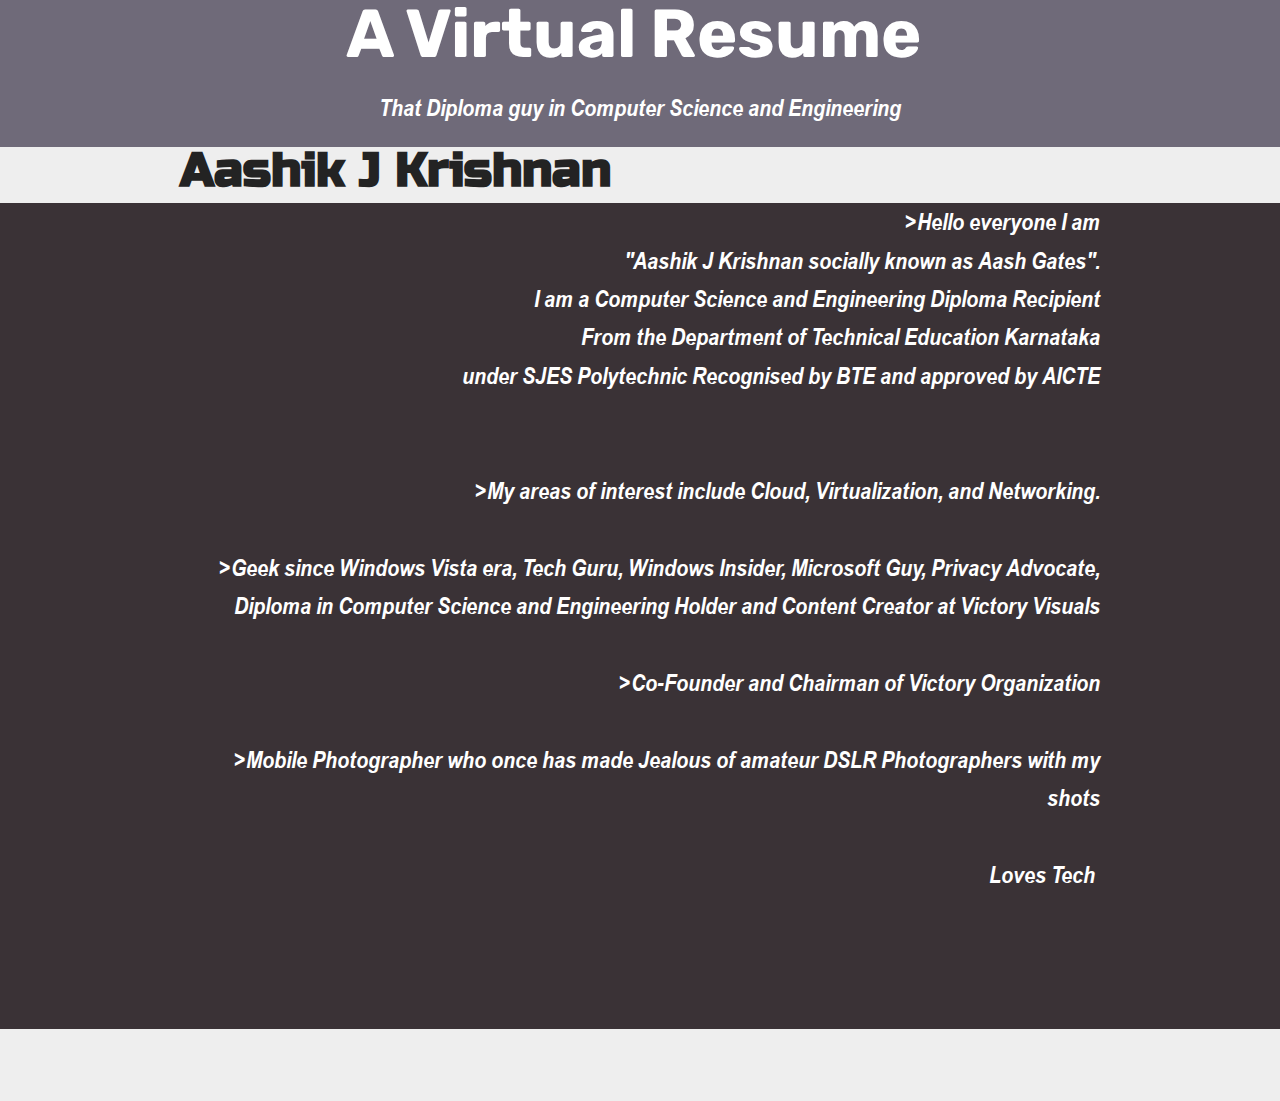
<file: page6.html>
<!DOCTYPE html>
<html  >
<head>
  <!-- Site made with Mobirise Website Builder v4.12.4, https://mobirise.com -->
  <meta charset="UTF-8">
  <meta http-equiv="X-UA-Compatible" content="IE=edge">
  <meta name="generator" content="Mobirise v4.12.4, mobirise.com">
  <meta name="twitter:card" content="summary_large_image"/>
  <meta name="twitter:image:src" content="assets/images/page6-meta.jpeg">
  <meta property="og:image" content="assets/images/page6-meta.jpeg">
  <meta name="twitter:title" content="bio 2">
  <meta name="viewport" content="width=device-width, initial-scale=1, minimum-scale=1">
  <link rel="shortcut icon" href="assets/images/my-project-128x128.png" type="image/x-icon">
  <meta name="description" content="About Aashik J Krishnan">
  
  
  <title>bio 2</title>
  <link rel="stylesheet" href="assets/web/assets/mobirise-icons-bold/mobirise-icons-bold.css">
  <link rel="stylesheet" href="assets/bootstrap/css/bootstrap.min.css">
  <link rel="stylesheet" href="assets/bootstrap/css/bootstrap-grid.min.css">
  <link rel="stylesheet" href="assets/bootstrap/css/bootstrap-reboot.min.css">
  <link rel="stylesheet" href="assets/tether/tether.min.css">
  <link rel="stylesheet" href="assets/web/assets/gdpr-plugin/gdpr-styles.css">
  <link rel="stylesheet" href="assets/animatecss/animate.min.css">
  <link rel="stylesheet" href="assets/theme/css/style.css">
  <link href="assets/fonts/style.css" rel="stylesheet">
  <link rel="preload" as="style" href="assets/mobirise/css/mbr-additional.css"><link rel="stylesheet" href="assets/mobirise/css/mbr-additional.css" type="text/css">
  
  
  
</head>
<body>
  <section class="mbr-section content5 cid-tglzvbNFfA mbr-parallax-background" id="content5-1w">

    

    <div class="mbr-overlay" style="opacity: 0.6; background-color: rgb(27, 19, 44);">
    </div>

    <div class="container">
        <div class="media-container-row">
            <div class="title col-12 col-md-8">
                <h2 class="align-center mbr-bold mbr-white pb-3 mbr-fonts-style display-1">
                    A Virtual Resume&nbsp;</h2>
                <h3 class="mbr-section-subtitle align-center mbr-light mbr-white pb-3 mbr-fonts-style display-5"><strong><em>That Diploma guy in Computer Science and Engineering</em></strong></h3>
                
                
            </div>
        </div>
    </div>
</section>

<section class="engine"><a href="https://mobirise.info/v">html templates</a></section><section class="mbr-section info1 cid-tglzvcvPbo" id="info1-1x">

    

    
    <div class="container">
        <div class="row justify-content-center content-row">
            <div class="media-container-column title col-12 col-lg-7 col-md-6">
                
                <h2 class="align-left mbr-bold mbr-fonts-style display-2">Aashik J Krishnan</h2>
            </div>
            <div class="media-container-column col-12 col-lg-3 col-md-4">
                
            </div>
        </div>
    </div>
</section>

<section class="mbr-section info4 cid-tglzvdescM mbr-parallax-background" id="info4-1y">

    

    <div class="mbr-overlay" style="opacity: 0.8; background-color: rgb(13, 2, 8);">
    </div>
    <div class="container">
        <div class="justify-content-center row">
            <div class="media-container-column title col-12 col-md-10">
                
                
                <p class="mbr-text align-right mbr-white mbr-fonts-style display-5"><strong>&gt;Hello everyone I am
<br>"Aashik J Krishnan socially known as Aash Gates".
<br>I am a Computer Science and Engineering Diploma Recipient
<br>From the Department of Technical Education Karnataka
<br>under SJES Polytechnic Recognised by BTE and approved by AICTE
<br>
<br> 
<br>&gt;My areas of interest include Cloud, Virtualization, and Networking.
<br> 
<br>&gt;Geek since Windows Vista era, Tech Guru, Windows Insider, Microsoft Guy, Privacy Advocate, Diploma in Computer Science and Engineering Holder and Content Creator at Victory Visuals
<br>
<br>&gt;Co-Founder and Chairman of Victory Organization
<br>
<br>&gt;Mobile Photographer who once has made Jealous of amateur DSLR Photographers with my shots
<br>
<br>Loves Tech&nbsp;</strong><br></p>
                <div class="mbr-section-btn align-right py-4"><a class="btn btn-primary display-4" href="Edu.html"><span class="mbrib-idea mbr-iconfont mbr-iconfont-btn" style="font-size: 22px;"></span>Education&nbsp;</a></div>
            </div>
        </div>
    </div>
</section>

<section class="mbr-section content8 cid-tglAf5bCsM" id="content8-20">

    

    <div class="container">
        <div class="media-container-row title">
            <div class="col-12 col-md-8">
                <div class="mbr-section-btn align-center"><a class="btn btn-black display-4" href="Socials.html">Back</a></div>
            </div>
        </div>
    </div>
</section>


  <script src="assets/web/assets/jquery/jquery.min.js"></script>
  <script src="assets/popper/popper.min.js"></script>
  <script src="assets/bootstrap/js/bootstrap.min.js"></script>
  <script src="assets/tether/tether.min.js"></script>
  <script src="assets/smoothscroll/smooth-scroll.js"></script>
  <script src="assets/parallax/jarallax.min.js"></script>
  <script src="assets/viewportchecker/jquery.viewportchecker.js"></script>
  <script src="assets/theme/js/script.js"></script>
  
  
  <input name="animation" type="hidden">
  </body>
</html>
</file>
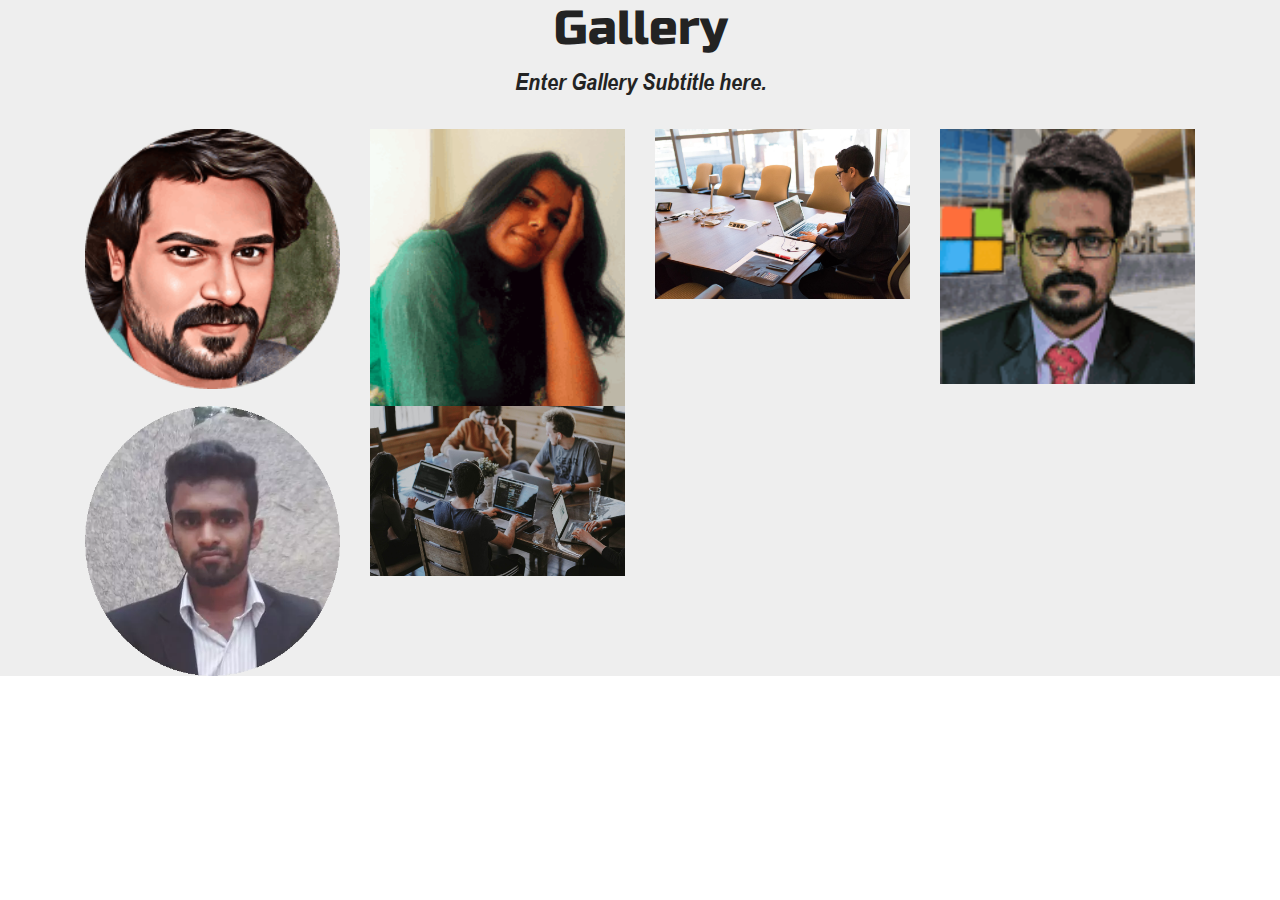
<file: page7.html>
<!DOCTYPE html>
<html  >
<head>
  <!-- Site made with Mobirise Website Builder v4.12.4, https://mobirise.com -->
  <meta charset="UTF-8">
  <meta http-equiv="X-UA-Compatible" content="IE=edge">
  <meta name="generator" content="Mobirise v4.12.4, mobirise.com">
  <meta name="viewport" content="width=device-width, initial-scale=1, minimum-scale=1">
  <link rel="shortcut icon" href="assets/images/my-project-128x128.png" type="image/x-icon">
  <meta name="description" content="Website Generator Description">
  
  
  <title>Gallery</title>
  <link rel="stylesheet" href="assets/web/assets/mobirise-icons/mobirise-icons.css">
  <link rel="stylesheet" href="assets/bootstrap/css/bootstrap.min.css">
  <link rel="stylesheet" href="assets/bootstrap/css/bootstrap-grid.min.css">
  <link rel="stylesheet" href="assets/bootstrap/css/bootstrap-reboot.min.css">
  <link rel="stylesheet" href="assets/web/assets/gdpr-plugin/gdpr-styles.css">
  <link rel="stylesheet" href="assets/tether/tether.min.css">
  <link rel="stylesheet" href="assets/animatecss/animate.min.css">
  <link rel="stylesheet" href="assets/theme/css/style.css">
  <link href="assets/fonts/style.css" rel="stylesheet">
  <link rel="preload" as="style" href="assets/mobirise/css/mbr-additional.css"><link rel="stylesheet" href="assets/mobirise/css/mbr-additional.css" type="text/css">
  
  
  
</head>
<body>
  <section class="mbr-gallery gallery5 cid-twZyR7tDsq" id="gallery5-22">

    

    

    <div class="container">
        <h3 class="mbr-section-title align-center mbr-fonts-style display-2">
            Gallery
        </h3>
        <h4 class="mbr-section-subtitle align-center pb-4 mbr-fonts-style display-5">
            Enter Gallery Subtitle here.
        </h4>
        <div class="row mbr-gallery" data-toggle="modal" data-target="#twZzgHnz59">
            <div class="col-sm-6 col-md-4 col-lg-3 item gallery-image">
                <div class="item-wrapper">
                    <img class="w-100" src="assets/images/phoxo1-1-192x196.png" alt="" data-slide-to="0" title="" data-target="#twZzgHnoE6">
                </div>
            </div>
            <div class="col-sm-6 col-md-4 col-lg-3 item gallery-image">
                <div class="item-wrapper">
                    <img class="w-100" src="assets/images/2022-06-08-22h36-16-240x2900.png" alt="" data-slide-to="1" data-target="#twZzgHnoE6">
                </div>
            </div>
            <div class="col-sm-6 col-md-4 col-lg-3 item gallery-image">
                <div class="item-wrapper">
                    <img class="w-100" src="assets/images/background3.jpg" alt="" data-slide-to="2" data-target="#twZzgHnoE6">
                </div>
            </div><div class="col-sm-6 col-md-4 col-lg-3 item gallery-image">
                <div class="item-wrapper">
                    <img class="w-100" src="assets/images/my-project-128x128.png" alt="" data-slide-to="3" data-target="#twZzgHnoE6">
                </div>
            </div><div class="col-sm-6 col-md-4 col-lg-3 item gallery-image">
                <div class="item-wrapper">
                    <img class="w-100" src="assets/images/phoxo1.webp" alt="" data-slide-to="4" data-target="#twZzgHnoE6">
                </div>
            </div>
            <div class="col-sm-6 col-md-4 col-lg-3 item gallery-image">
                <div class="item-wrapper">
                    <img class="w-100" src="assets/images/background4.jpg" alt="" data-slide-to="5" data-target="#twZzgHnoE6">
                </div>
            </div>
        </div>

        <div class="modal mbr-slider fade" tabindex="-1" role="dialog" aria-hidden="true" id="twZzgHnz59">
            <div class="modal-dialog" role="document">
                <div class="modal-content">
                    <div class="modal-body">
                        <div class="carousel slide" data-ride="carousel" id="twZzgHnoE6">
                            <div class="carousel-inner">
                                <div class="carousel-item active">
                                    <img class="d-block w-100" src="assets/images/phoxo1-1-192x196.png" alt="">
                                </div>
                                <div class="carousel-item">
                                    <img class="d-block w-100" src="assets/images/2022-06-08-22h36-16-240x2900.png" alt="">
                                </div>
                                <div class="carousel-item">
                                    <img class="d-block w-100" src="assets/images/background31.jpg" alt="">
                                </div><div class="carousel-item">
                                    <img class="d-block w-100" src="assets/images/my-project-128x128.png" alt="">
                                </div><div class="carousel-item">
                                    <img class="d-block w-100" src="assets/images/phoxo1.webp" alt="">
                                </div>
                                <div class="carousel-item">
                                    <img class="d-block w-100" src="assets/images/background42.jpg" alt="">
                                </div>
                            </div>
                            <ol class="carousel-indicators">
                                <li data-slide-to="0" class="active" data-target="#twZzgHnoE6"></li>
                                <li data-slide-to="1" data-target="#twZzgHnoE6"></li><li data-slide-to="2" data-target="#twZzgHnoE6"></li><li data-slide-to="3" data-target="#twZzgHnoE6"></li><li data-slide-to="4" data-target="#twZzgHnoE6"></li>
                                <li data-slide-to="5" data-target="#twZzgHnoE6"></li>
                                
                            </ol>
                            <a role="button" href="" class="close" data-dismiss="modal" aria-label="Close">
                            </a>
                            <a class="carousel-control-prev carousel-control" role="button" data-slide="prev" href="#twZzgHnoE6">
                                <span class="mbri-left mbr-iconfont" aria-hidden="true"></span>
                                <span class="sr-only">Previous</span>
                            </a>
                            <a class="carousel-control-next carousel-control" role="button" data-slide="next" href="#twZzgHnoE6">
                                <span class="mbri-right mbr-iconfont" aria-hidden="true"></span>
                                <span class="sr-only">Next</span>
                            </a>
                        </div>
                    </div>
                </div>
            </div>
        </div>
    </div>
</section>


  <section class="engine"><a href="https://mobirise.info/u">bootstrap responsive templates</a></section><script src="assets/web/assets/jquery/jquery.min.js"></script>
  <script src="assets/popper/popper.min.js"></script>
  <script src="assets/bootstrap/js/bootstrap.min.js"></script>
  <script src="assets/tether/tether.min.js"></script>
  <script src="assets/smoothscroll/smooth-scroll.js"></script>
  <script src="assets/viewportchecker/jquery.viewportchecker.js"></script>
  <script src="assets/theme/js/script.js"></script>
  
  
  <input name="animation" type="hidden">
  </body>
</html>
</file>
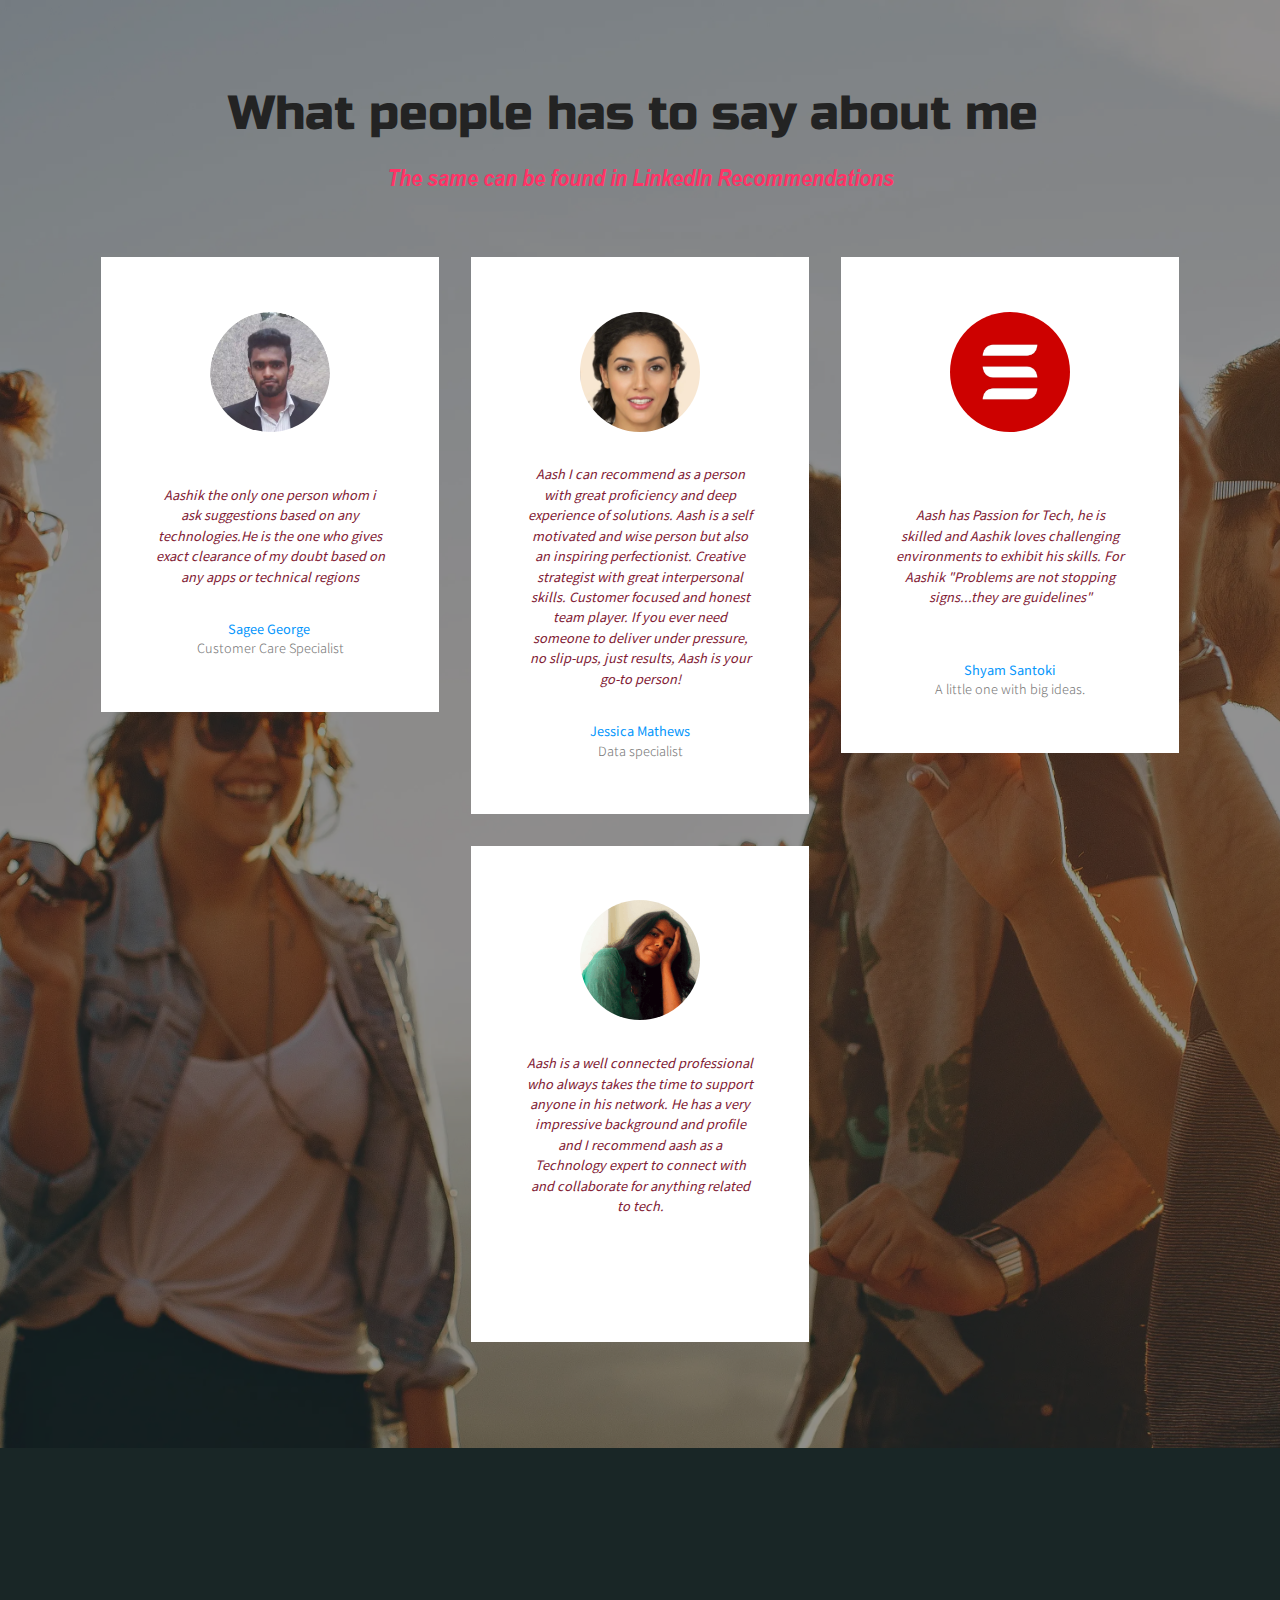
<file: RecRev.html>
<!DOCTYPE html>
<html  >
<head>
  <!-- Site made with Mobirise Website Builder v4.12.4, https://mobirise.com -->
  <meta charset="UTF-8">
  <meta http-equiv="X-UA-Compatible" content="IE=edge">
  <meta name="generator" content="Mobirise v4.12.4, mobirise.com">
  <meta name="twitter:card" content="summary_large_image"/>
  <meta name="twitter:image:src" content="assets/images/RecRev-meta.webp">
  <meta property="og:image" content="assets/images/RecRev-meta.webp">
  <meta name="twitter:title" content="Recomendation">
  <meta name="viewport" content="width=device-width, initial-scale=1, minimum-scale=1">
  <link rel="shortcut icon" href="assets/images/my-project-128x128.png" type="image/x-icon">
  <meta name="description" content="Look what people are Talking about Aashik J Krishnan ">
  
  
  <title>Recomendation</title>
  <link rel="stylesheet" href="assets/web/assets/mobirise-icons-bold/mobirise-icons-bold.css">
  <link rel="stylesheet" href="assets/bootstrap/css/bootstrap.min.css">
  <link rel="stylesheet" href="assets/bootstrap/css/bootstrap-grid.min.css">
  <link rel="stylesheet" href="assets/bootstrap/css/bootstrap-reboot.min.css">
  <link rel="stylesheet" href="assets/tether/tether.min.css">
  <link rel="stylesheet" href="assets/web/assets/gdpr-plugin/gdpr-styles.css">
  <link rel="stylesheet" href="assets/animatecss/animate.min.css">
  <link rel="stylesheet" href="assets/socicon/css/styles.css">
  <link rel="stylesheet" href="assets/theme/css/style.css">
  <link href="assets/fonts/style.css" rel="stylesheet">
  <link rel="preload" as="style" href="assets/mobirise/css/mbr-additional.css"><link rel="stylesheet" href="assets/mobirise/css/mbr-additional.css" type="text/css">
  
  
  
</head>
<body>
  <section class="testimonials1 cid-rWyVs5IWF8" id="testimonials1-14">

    

    <div class="mbr-overlay" style="opacity: 0.5; background-color: rgb(35, 35, 35);">
    </div>
    <div class="container">
        <div class="media-container-row">
            <div class="title col-12 align-center">
                <h2 class="pb-3 mbr-fonts-style display-2">What people has to say about me&nbsp;</h2>
                <h3 class="mbr-section-subtitle mbr-light pb-3 mbr-fonts-style display-5">The same can be found in LinkedIn Recommendations</h3>
            </div>
        </div>
    </div>

    <div class="container pt-3 mt-2">
        <div class="media-container-row">
            <div class="mbr-testimonial p-3 align-center col-12 col-md-6 col-lg-4">
                <div class="panel-item p-3">
                    <div class="card-block">
                        <div class="testimonial-photo">
                            <img src="assets/images/phoxo1.webp" alt="" title="">
                        </div>
                        <p class="mbr-text mbr-fonts-style display-7"><br><em>Aashik the only one person whom i ask suggestions based on any technologies.He is the one who gives exact clearance of my doubt based on any apps or technical regions</em></p>
                    </div>
                    <div class="card-footer">
                        <div class="mbr-author-name mbr-bold mbr-fonts-style display-7"><a href="https://en-gb.facebook.com/sagee.george.9" target="_blank">Sagee George&nbsp;</a></div>
                        <small class="mbr-author-desc mbr-italic mbr-light mbr-fonts-style display-7">
                               Customer Care Specialist
                        </small>
                    </div>
                </div>
            </div>

            <div class="mbr-testimonial p-3 align-center col-12 col-md-6 col-lg-4">
                <div class="panel-item p-3">
                    <div class="card-block">
                        <div class="testimonial-photo">
                            <img src="assets/images/0-1.webp" alt="" title="">
                        </div>
                        <p class="mbr-text mbr-fonts-style display-7"><em>
                           Aash I can recommend as a person with great proficiency and deep experience of solutions. Aash is a self motivated and wise person but also an inspiring perfectionist. Creative strategist with great interpersonal skills. Customer focused and honest team player. If you ever need someone to deliver under pressure, no slip-ups, just results, Aash is your go-to person! 
                        </em></p>
                    </div>
                    <div class="card-footer">
                        <div class="mbr-author-name mbr-bold mbr-fonts-style display-7"><a href="https://www.linkedin.com/in/jessica-mathews-a737321a3/" target="_blank">Jessica Mathews</a></div>
                        <small class="mbr-author-desc mbr-italic mbr-light mbr-fonts-style display-7">
                               Data specialist</small>
                    </div>
                </div>
            </div>

            <div class="mbr-testimonial p-3 align-center col-12 col-md-6 col-lg-4">
                <div class="panel-item p-3">
                    <div class="card-block">
                        <div class="testimonial-photo">
                            <img src="assets/images/0-2.webp" alt="" title="">
                        </div>
                        <p class="mbr-text mbr-fonts-style display-7"><em><br>
<br>        Aash has Passion for Tech, he is skilled and Aashik loves challenging environments to exhibit his skills. For Aashik "Problems are not stopping signs...they are guidelines"
<br></em><br></p>
                    </div>
                    <div class="card-footer">
                        <div class="mbr-author-name mbr-bold mbr-fonts-style display-7">
                             <a href="https://www.linkedin.com/in/shyamsantoki/" target="_blank">Shyam Santoki</a></div>
                        <small class="mbr-author-desc mbr-italic mbr-light mbr-fonts-style display-7">
                               A little one with big ideas.
                        </small>
                    </div>
                </div>
            </div>

            <div class="mbr-testimonial p-3 align-center col-12 col-md-6 col-lg-4">
                <div class="panel-item p-3">
                    <div class="card-block">
                        <div class="testimonial-photo">
                            <img src="assets/images/2022-06-08-22h36-16-240x290.png" alt="Ansha P John" title="">
                        </div>
                        <p class="mbr-text mbr-fonts-style display-7"><em>Aash is a well connected professional who always takes the time to support anyone in his network. He has a very impressive background and profile and I recommend aash as a Technology expert to connect with and collaborate for anything related to tech.</em><br></p>
                    </div>
                    <div class="card-footer">
                        <div class="mbr-author-name mbr-bold mbr-fonts-style display-7"><a href="https://www.linkedin.com/in/sindhu-gowda-4263081a8/" target="_blank">Sindhu Gowda</a></div>
                        <small class="mbr-author-desc mbr-italic mbr-light mbr-fonts-style display-7">Junior from EPCET</small>
                    </div>
                </div>
            </div>

            

            
        </div>
    </div>   
</section>

<section class="engine"><a href="https://mobirise.info/x">free css templates</a></section><section class="cid-s3BknBXHQO" id="footer5-1k">

    

    <div class="mbr-overlay" style="opacity: 0.9; background-color: rgb(1, 15, 16);"></div>

    <div class="container">
        <div class="media-container-row">
            <div class="col-md-3">
                <div class="media-wrap">
                    <a href="index.html">
                       <img src="assets/images/icons8-home-256.webp" alt="Gamer Boy Aashik" title="">
                    </a>
                </div>
            </div>
            <div class="col-md-9">
                <p class="mbr-text align-right links mbr-fonts-style display-4">Thanks for the Visit</p>
            </div>
        </div>
        <div class="footer-lower">
            <div class="media-container-row">
                <div class="col-md-12">
                    <hr>
                </div>
            </div>
            <div class="media-container-row mbr-white">
                <div class="col-md-6 copyright">
                    <p class="mbr-text mbr-fonts-style display-7"><strong><em><a href="index.html">Click here or on the Home Button to go back to Home Page</a></em></strong></p>
                </div>
                <div class="col-md-6">
                    
                </div>
            </div>
        </div>
    </div>
</section>


  <script src="assets/web/assets/jquery/jquery.min.js"></script>
  <script src="assets/popper/popper.min.js"></script>
  <script src="assets/bootstrap/js/bootstrap.min.js"></script>
  <script src="assets/tether/tether.min.js"></script>
  <script src="assets/smoothscroll/smooth-scroll.js"></script>
  <script src="assets/viewportchecker/jquery.viewportchecker.js"></script>
  <script src="assets/theme/js/script.js"></script>
  
  
  <input name="animation" type="hidden">
  </body>
</html>
</file>
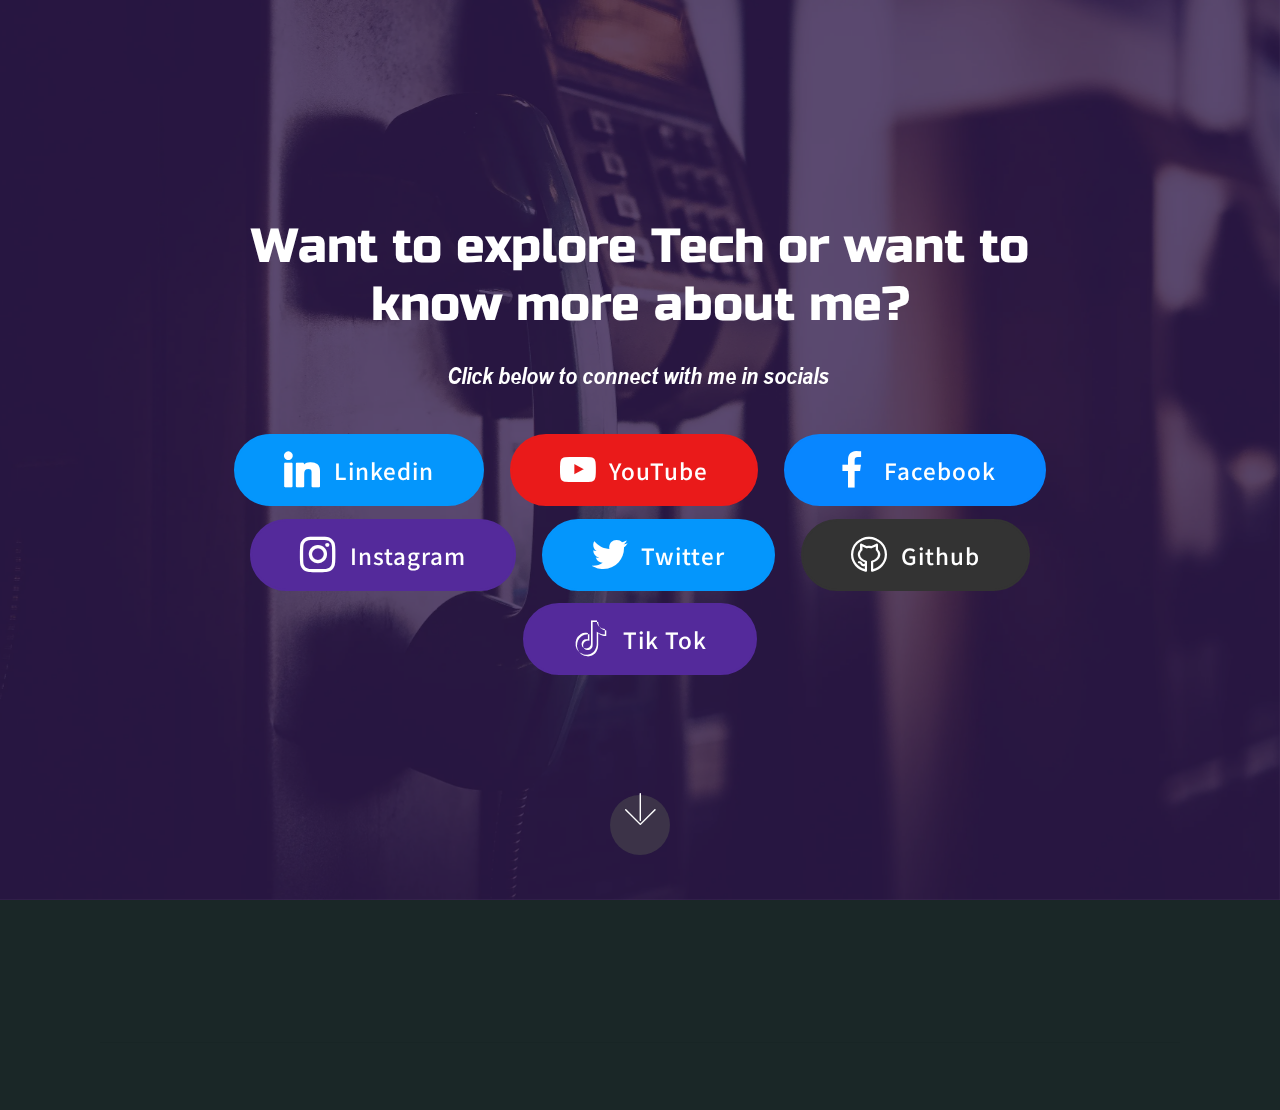
<file: Socials.html>
<!DOCTYPE html>
<html  >
<head>
  <!-- Site made with Mobirise Website Builder v4.12.4, https://mobirise.com -->
  <meta charset="UTF-8">
  <meta http-equiv="X-UA-Compatible" content="IE=edge">
  <meta name="generator" content="Mobirise v4.12.4, mobirise.com">
  <meta name="twitter:card" content="summary_large_image"/>
  <meta name="twitter:image:src" content="assets/images/Socials-meta.webp">
  <meta property="og:image" content="assets/images/Socials-meta.webp">
  <meta name="twitter:title" content="Socials">
  <meta name="viewport" content="width=device-width, initial-scale=1, minimum-scale=1">
  <link rel="shortcut icon" href="assets/images/my-project-128x128.png" type="image/x-icon">
  <meta name="description" content="Connect Aashik on Socials">
  
  
  <title>Socials</title>
  <link rel="stylesheet" href="assets/web/assets/mobirise-icons-bold/mobirise-icons-bold.css">
  <link rel="stylesheet" href="assets/web/assets/mobirise-icons/mobirise-icons.css">
  <link rel="stylesheet" href="assets/bootstrap/css/bootstrap.min.css">
  <link rel="stylesheet" href="assets/bootstrap/css/bootstrap-grid.min.css">
  <link rel="stylesheet" href="assets/bootstrap/css/bootstrap-reboot.min.css">
  <link rel="stylesheet" href="assets/socicon/css/styles.css">
  <link rel="stylesheet" href="assets/web/assets/gdpr-plugin/gdpr-styles.css">
  <link rel="stylesheet" href="assets/animatecss/animate.min.css">
  <link rel="stylesheet" href="assets/tether/tether.min.css">
  <link rel="stylesheet" href="assets/theme/css/style.css">
  <link href="assets/fonts/style.css" rel="stylesheet">
  <link rel="preload" as="style" href="assets/mobirise/css/mbr-additional.css"><link rel="stylesheet" href="assets/mobirise/css/mbr-additional.css" type="text/css">
  
  
  
</head>
<body>
  <section class="header6 cid-rXnuWjSDvj mbr-fullscreen mbr-parallax-background" id="header6-19">

    

    <div class="mbr-overlay" style="opacity: 0.7; background-color: rgb(31, 5, 63);">
    </div>

    <div class="container">
        <div class="row justify-content-md-center">
            <div class="mbr-white col-md-10">
                <h1 class="mbr-section-title align-center mbr-bold pb-3 mbr-fonts-style display-2"><span style="font-weight: normal;">Want to explore Tech or want to know more about me?</span></h1>
                <p class="mbr-text align-center pb-3 mbr-fonts-style display-5"><strong><em>
                    Click below to connect with me in socials&nbsp;</em></strong></p>
                <div class="mbr-section-btn align-center"><a class="btn btn-md btn-danger display-4" href="https://in.linkedin.com/in/aashgates" target="_blank"><span class="socicon socicon-linkedin mbr-iconfont mbr-iconfont-btn"></span>Linkedin</a> <a class="btn btn-md btn-secondary display-4" href="https://www.youtube.com/channel/UC4dVYV7fo428u3KjhfJM6vg" target="_blank"><span class="socicon socicon-youtube mbr-iconfont mbr-iconfont-btn"></span>YouTube</a> <a class="btn btn-md btn-warning display-4" href="https://www.facebook.com/AashGates.Official" target="_blank"><span class="socicon socicon-facebook mbr-iconfont mbr-iconfont-btn"></span>Facebook</a> <a class="btn btn-md btn-success display-4" href="https://www.instagram.com/aash__gates/" target="_blank"><span class="socicon socicon-instagram mbr-iconfont mbr-iconfont-btn"></span>Instagram</a>
                        <a class="btn btn-md btn-primary display-4" href="https://twitter.com/aash_gates" target="_blank"><span class="socicon socicon-twitter mbr-iconfont mbr-iconfont-btn"></span>Twitter</a> <a class="btn btn-md btn-black display-4" href="https://github.com/Aash-Gates" target="_blank"><span class="mbrib-github mbr-iconfont mbr-iconfont-btn"></span>Github</a> <a class="btn btn-md btn-success display-4" href="https://www.tiktok.com/@aash_gates?" target="_blank"><span class="socicon socicon-tiktok mbr-iconfont mbr-iconfont-btn"></span>Tik Tok</a></div>
            </div>
        </div>
    </div>

    <div class="mbr-arrow hidden-sm-down" aria-hidden="true">
        <a href="#next">
            <i class="mbri-down mbr-iconfont"></i>
        </a>
    </div>
</section>

<section class="engine"><a href="https://mobirise.info/r">free bootstrap template</a></section><section class="cid-rW9YzAyVnh mbr-parallax-background" id="footer5-w">

    

    <div class="mbr-overlay" style="opacity: 0.9; background-color: rgb(1, 15, 16);"></div>

    <div class="container">
        <div class="media-container-row">
            <div class="col-md-3">
                <div class="media-wrap">
                    <a href="https://www.facebook.com/AashGates.Personal">
                       <img src="assets/images/phoxo1-192x196.png" alt="Gamer Boy Aashik" title="">
                    </a>
                </div>
            </div>
            <div class="col-md-9">
                <p class="mbr-text align-right links mbr-fonts-style display-4">
                    <a href="page6.html" class="text-white">ABOUT</a>&nbsp; ||&nbsp;<a href="skype:https://join.skype.com/invite/imTF67LhcUdX?call" class="text-white">CONTACT</a>&nbsp;<br><em><strong><br></strong></em></p>
            </div>
        </div>
        <div class="footer-lower">
            <div class="media-container-row">
                <div class="col-md-12">
                    <hr>
                </div>
            </div>
            <div class="media-container-row mbr-white">
                <div class="col-md-6 copyright">
                    <p class="mbr-text mbr-fonts-style display-7"><a href="index.html"><strong><em>Click here to go back to Home Page&nbsp;</em></strong></a></p>
                </div>
                <div class="col-md-6">
                    <div class="social-list align-right">
                        <div class="soc-item">
                            <a href="https://t.me/AashGates_Official" target="_blank">
                                <span class="mbr-iconfont mbr-iconfont-social socicon-telegram socicon" style="color: rgb(20, 157, 204); fill: rgb(20, 157, 204); font-size: 27px;"></span>
                            </a>
                        </div>
                        
                        
                        
                        
                        
                    </div>
                </div>
            </div>
        </div>
    </div>
</section>


  <script src="assets/web/assets/jquery/jquery.min.js"></script>
  <script src="assets/popper/popper.min.js"></script>
  <script src="assets/bootstrap/js/bootstrap.min.js"></script>
  <script src="assets/parallax/jarallax.min.js"></script>
  <script src="assets/viewportchecker/jquery.viewportchecker.js"></script>
  <script src="assets/tether/tether.min.js"></script>
  <script src="assets/smoothscroll/smooth-scroll.js"></script>
  <script src="assets/theme/js/script.js"></script>
  
  
  <input name="animation" type="hidden">
  </body>
</html>
</file>
<file: assets/web/assets/mobirise-icons-bold/mobirise-icons-bold.css>
@font-face {
  font-family: 'mobirise-icons-bold';
  font-display: swap;
  src:  url('mobirise-icons-bold.eot?m1l4yr');
  src:  url('mobirise-icons-bold.eot?m1l4yr#iefix') format('embedded-opentype'),
    url('mobirise-icons-bold.ttf?m1l4yr') format('truetype'),
    url('mobirise-icons-bold.woff?m1l4yr') format('woff'),
    url('mobirise-icons-bold.svg?m1l4yr#mobirise-icons-bold') format('svg');
  font-weight: normal;
  font-style: normal;
}

[class^="mbrib-"], [class*="mbrib-"] {
  /* use !important to prevent issues with browser extensions that change fonts */
  font-family: 'mobirise-icons-bold' !important;
  speak: none;
  font-style: normal;
  font-weight: normal;
  font-variant: normal;
  text-transform: none;
  line-height: 1;

  /* Better Font Rendering =========== */
  -webkit-font-smoothing: antialiased;
  -moz-osx-font-smoothing: grayscale;
}

.mbrib-add-submenu:before {
  content: "\e900";
}
.mbrib-alert:before {
  content: "\e901";
}
.mbrib-align-center:before {
  content: "\e902";
}
.mbrib-align-justify:before {
  content: "\e903";
}
.mbrib-align-left:before {
  content: "\e904";
}
.mbrib-align-right:before {
  content: "\e905";
}
.mbrib-android:before {
  content: "\e906";
}
.mbrib-apple:before {
  content: "\e907";
}
.mbrib-arrow-down:before {
  content: "\e908";
}
.mbrib-arrow-next:before {
  content: "\e909";
}
.mbrib-arrow-prev:before {
  content: "\e90a";
}
.mbrib-arrow-up:before {
  content: "\e90b";
}
.mbrib-bold:before {
  content: "\e90c";
}
.mbrib-bookmark:before {
  content: "\e90d";
}
.mbrib-bootstrap:before {
  content: "\e90e";
}
.mbrib-briefcase:before {
  content: "\e90f";
}
.mbrib-browse:before {
  content: "\e910";
}
.mbrib-bulleted-list:before {
  content: "\e911";
}
.mbrib-calendar:before {
  content: "\e912";
}
.mbrib-camera:before {
  content: "\e913";
}
.mbrib-cart-add:before {
  content: "\e914";
}
.mbrib-cart-full:before {
  content: "\e915";
}
.mbrib-cash:before {
  content: "\e916";
}
.mbrib-change-style:before {
  content: "\e917";
}
.mbrib-chat:before {
  content: "\e918";
}
.mbrib-clock:before {
  content: "\e919";
}
.mbrib-close:before {
  content: "\e91a";
}
.mbrib-cloud:before {
  content: "\e91b";
}
.mbrib-code:before {
  content: "\e91c";
}
.mbrib-contact-form:before {
  content: "\e91d";
}
.mbrib-credit-card:before {
  content: "\e91e";
}
.mbrib-cursor-click:before {
  content: "\e91f";
}
.mbrib-cust-feedback:before {
  content: "\e920";
}
.mbrib-database:before {
  content: "\e921";
}
.mbrib-delivery:before {
  content: "\e922";
}
.mbrib-desktop:before {
  content: "\e923";
}
.mbrib-devices:before {
  content: "\e924";
}
.mbrib-down:before {
  content: "\e925";
}
.mbrib-download:before {
  content: "\e926";
}
.mbrib-drag-n-drop:before {
  content: "\e927";
}
.mbrib-drag-n-drop2:before {
  content: "\e928";
}
.mbrib-edit:before {
  content: "\e929";
}
.mbrib-edit2:before {
  content: "\e92a";
}
.mbrib-error:before {
  content: "\e92b";
}
.mbrib-extension:before {
  content: "\e92c";
}
.mbrib-features:before {
  content: "\e92d";
}
.mbrib-file:before {
  content: "\e92e";
}
.mbrib-flag:before {
  content: "\e92f";
}
.mbrib-folder:before {
  content: "\e930";
}
.mbrib-gift:before {
  content: "\e931";
}
.mbrib-github:before {
  content: "\e932";
}
.mbrib-globe-2:before {
  content: "\e933";
}
.mbrib-globe:before {
  content: "\e934";
}
.mbrib-growing-chart:before {
  content: "\e935";
}
.mbrib-hearth:before {
  content: "\e936";
}
.mbrib-help:before {
  content: "\e937";
}
.mbrib-home:before {
  content: "\e938";
}
.mbrib-hot-cup:before {
  content: "\e939";
}
.mbrib-idea:before {
  content: "\e93a";
}
.mbrib-image-gallery:before {
  content: "\e93b";
}
.mbrib-image-slider:before {
  content: "\e93c";
}
.mbrib-info:before {
  content: "\e93d";
}
.mbrib-italic:before {
  content: "\e93e";
}
.mbrib-key:before {
  content: "\e93f";
}
.mbrib-laptop:before {
  content: "\e940";
}
.mbrib-layers:before {
  content: "\e941";
}
.mbrib-left-right:before {
  content: "\e942";
}
.mbrib-left:before {
  content: "\e943";
}
.mbrib-letter:before {
  content: "\e944";
}
.mbrib-like:before {
  content: "\e945";
}
.mbrib-link:before {
  content: "\e946";
}
.mbrib-lock:before {
  content: "\e947";
}
.mbrib-login:before {
  content: "\e948";
}
.mbrib-logout:before {
  content: "\e949";
}
.mbrib-magic-stick:before {
  content: "\e94a";
}
.mbrib-map-pin:before {
  content: "\e94b";
}
.mbrib-menu:before {
  content: "\e94c";
}
.mbrib-mobile:before {
  content: "\e94d";
}
.mbrib-mobile2:before {
  content: "\e94e";
}
.mbrib-mobirise:before {
  content: "\e94f";
}
.mbrib-more-horizontal:before {
  content: "\e950";
}
.mbrib-more-vertical:before {
  content: "\e951";
}
.mbrib-music:before {
  content: "\e952";
}
.mbrib-new-file:before {
  content: "\e953";
}
.mbrib-numbered-list:before {
  content: "\e954";
}
.mbrib-opened-folder:before {
  content: "\e955";
}
.mbrib-pages:before {
  content: "\e956";
}
.mbrib-paper-plane:before {
  content: "\e957";
}
.mbrib-paperclip:before {
  content: "\e958";
}
.mbrib-photo:before {
  content: "\e959";
}
.mbrib-photos:before {
  content: "\e95a";
}
.mbrib-pin:before {
  content: "\e95b";
}
.mbrib-play:before {
  content: "\e95c";
}
.mbrib-plus:before {
  content: "\e95d";
}
.mbrib-preview:before {
  content: "\e95e";
}
.mbrib-print:before {
  content: "\e95f";
}
.mbrib-protect:before {
  content: "\e960";
}
.mbrib-question:before {
  content: "\e961";
}
.mbrib-quote-left:before {
  content: "\e962";
}
.mbrib-quote-right:before {
  content: "\e963";
}
.mbrib-redo:before {
  content: "\e964";
}
.mbrib-refresh:before {
  content: "\e965";
}
.mbrib-responsive:before {
  content: "\e966";
}
.mbrib-right:before {
  content: "\e967";
}
.mbrib-rocket:before {
  content: "\e968";
}
.mbrib-sad-face:before {
  content: "\e969";
}
.mbrib-sale:before {
  content: "\e96a";
}
.mbrib-save:before {
  content: "\e96b";
}
.mbrib-search:before {
  content: "\e96c";
}
.mbrib-setting:before {
  content: "\e96d";
}
.mbrib-setting2:before {
  content: "\e96e";
}
.mbrib-setting3:before {
  content: "\e96f";
}
.mbrib-share:before {
  content: "\e970";
}
.mbrib-shopping-bag:before {
  content: "\e971";
}
.mbrib-shopping-basket:before {
  content: "\e972";
}
.mbrib-shopping-cart:before {
  content: "\e973";
}
.mbrib-sites:before {
  content: "\e974";
}
.mbrib-smile-face:before {
  content: "\e975";
}
.mbrib-speed:before {
  content: "\e976";
}
.mbrib-star:before {
  content: "\e977";
}
.mbrib-success:before {
  content: "\e978";
}
.mbrib-sun:before {
  content: "\e979";
}
.mbrib-sun2:before {
  content: "\e97a";
}
.mbrib-tablet-vertical:before {
  content: "\e97b";
}
.mbrib-tablet:before {
  content: "\e97c";
}
.mbrib-target:before {
  content: "\e97d";
}
.mbrib-timer:before {
  content: "\e97e";
}
.mbrib-to-ftp:before {
  content: "\e97f";
}
.mbrib-to-local-drive:before {
  content: "\e980";
}
.mbrib-touch-swipe:before {
  content: "\e981";
}
.mbrib-touch:before {
  content: "\e982";
}
.mbrib-trash:before {
  content: "\e983";
}
.mbrib-underline:before {
  content: "\e984";
}
.mbrib-undo:before {
  content: "\e985";
}
.mbrib-unlink:before {
  content: "\e986";
}
.mbrib-unlock:before {
  content: "\e987";
}
.mbrib-up-down:before {
  content: "\e988";
}
.mbrib-up:before {
  content: "\e989";
}
.mbrib-update:before {
  content: "\e98a";
}
.mbrib-upload:before {
  content: "\e98b";
}
.mbrib-user:before {
  content: "\e98c";
}
.mbrib-user2:before {
  content: "\e98d";
}
.mbrib-users:before {
  content: "\e98e";
}
.mbrib-video-play:before {
  content: "\e98f";
}
.mbrib-video:before {
  content: "\e990";
}
.mbrib-watch:before {
  content: "\e991";
}
.mbrib-website-theme:before {
  content: "\e992";
}
.mbrib-wifi:before {
  content: "\e993";
}
.mbrib-windows:before {
  content: "\e994";
}
.mbrib-zoom-out:before {
  content: "\e995";
}
</file>
<file: assets/web/assets/mobirise-icons/mobirise-icons.css>
@font-face {
  font-family: 'MobiriseIcons';
  src:  url('mobirise-icons.eot?spat4u');
  src:  url('mobirise-icons.eot?spat4u#iefix') format('embedded-opentype'),
    url('mobirise-icons.ttf?spat4u') format('truetype'),
    url('mobirise-icons.woff?spat4u') format('woff'),
    url('mobirise-icons.svg?spat4u#MobiriseIcons') format('svg');
  font-weight: normal;
  font-style: normal;
  font-display: swap;
}

[class^="mbri-"], [class*=" mbri-"] {
  /* use !important to prevent issues with browser extensions that change fonts */
  font-family: MobiriseIcons !important;
  speak: none;
  font-style: normal;
  font-weight: normal;
  font-variant: normal;
  text-transform: none;
  line-height: 1;

  /* Better Font Rendering =========== */
  -webkit-font-smoothing: antialiased;
  -moz-osx-font-smoothing: grayscale;
}

.mbri-add-submenu:before {
  content: "\e900";
}
.mbri-alert:before {
  content: "\e901";
}
.mbri-align-center:before {
  content: "\e902";
}
.mbri-align-justify:before {
  content: "\e903";
}
.mbri-align-left:before {
  content: "\e904";
}
.mbri-align-right:before {
  content: "\e905";
}
.mbri-android:before {
  content: "\e906";
}
.mbri-apple:before {
  content: "\e907";
}
.mbri-arrow-down:before {
  content: "\e908";
}
.mbri-arrow-next:before {
  content: "\e909";
}
.mbri-arrow-prev:before {
  content: "\e90a";
}
.mbri-arrow-up:before {
  content: "\e90b";
}
.mbri-bold:before {
  content: "\e90c";
}
.mbri-bookmark:before {
  content: "\e90d";
}
.mbri-bootstrap:before {
  content: "\e90e";
}
.mbri-briefcase:before {
  content: "\e90f";
}
.mbri-browse:before {
  content: "\e910";
}
.mbri-bulleted-list:before {
  content: "\e911";
}
.mbri-calendar:before {
  content: "\e912";
}
.mbri-camera:before {
  content: "\e913";
}
.mbri-cart-add:before {
  content: "\e914";
}
.mbri-cart-full:before {
  content: "\e915";
}
.mbri-cash:before {
  content: "\e916";
}
.mbri-change-style:before {
  content: "\e917";
}
.mbri-chat:before {
  content: "\e918";
}
.mbri-clock:before {
  content: "\e919";
}
.mbri-close:before {
  content: "\e91a";
}
.mbri-cloud:before {
  content: "\e91b";
}
.mbri-code:before {
  content: "\e91c";
}
.mbri-contact-form:before {
  content: "\e91d";
}
.mbri-credit-card:before {
  content: "\e91e";
}
.mbri-cursor-click:before {
  content: "\e91f";
}
.mbri-cust-feedback:before {
  content: "\e920";
}
.mbri-database:before {
  content: "\e921";
}
.mbri-delivery:before {
  content: "\e922";
}
.mbri-desktop:before {
  content: "\e923";
}
.mbri-devices:before {
  content: "\e924";
}
.mbri-down:before {
  content: "\e925";
}
.mbri-download:before {
  content: "\e989";
}
.mbri-drag-n-drop:before {
  content: "\e927";
}
.mbri-drag-n-drop2:before {
  content: "\e928";
}
.mbri-edit:before {
  content: "\e929";
}
.mbri-edit2:before {
  content: "\e92a";
}
.mbri-error:before {
  content: "\e92b";
}
.mbri-extension:before {
  content: "\e92c";
}
.mbri-features:before {
  content: "\e92d";
}
.mbri-file:before {
  content: "\e92e";
}
.mbri-flag:before {
  content: "\e92f";
}
.mbri-folder:before {
  content: "\e930";
}
.mbri-gift:before {
  content: "\e931";
}
.mbri-github:before {
  content: "\e932";
}
.mbri-globe:before {
  content: "\e933";
}
.mbri-globe-2:before {
  content: "\e934";
}
.mbri-growing-chart:before {
  content: "\e935";
}
.mbri-hearth:before {
  content: "\e936";
}
.mbri-help:before {
  content: "\e937";
}
.mbri-home:before {
  content: "\e938";
}
.mbri-hot-cup:before {
  content: "\e939";
}
.mbri-idea:before {
  content: "\e93a";
}
.mbri-image-gallery:before {
  content: "\e93b";
}
.mbri-image-slider:before {
  content: "\e93c";
}
.mbri-info:before {
  content: "\e93d";
}
.mbri-italic:before {
  content: "\e93e";
}
.mbri-key:before {
  content: "\e93f";
}
.mbri-laptop:before {
  content: "\e940";
}
.mbri-layers:before {
  content: "\e941";
}
.mbri-left-right:before {
  content: "\e942";
}
.mbri-left:before {
  content: "\e943";
}
.mbri-letter:before {
  content: "\e944";
}
.mbri-like:before {
  content: "\e945";
}
.mbri-link:before {
  content: "\e946";
}
.mbri-lock:before {
  content: "\e947";
}
.mbri-login:before {
  content: "\e948";
}
.mbri-logout:before {
  content: "\e949";
}
.mbri-magic-stick:before {
  content: "\e94a";
}
.mbri-map-pin:before {
  content: "\e94b";
}
.mbri-menu:before {
  content: "\e94c";
}
.mbri-mobile:before {
  content: "\e94d";
}
.mbri-mobile2:before {
  content: "\e94e";
}
.mbri-mobirise:before {
  content: "\e94f";
}
.mbri-more-horizontal:before {
  content: "\e950";
}
.mbri-more-vertical:before {
  content: "\e951";
}
.mbri-music:before {
  content: "\e952";
}
.mbri-new-file:before {
  content: "\e953";
}
.mbri-numbered-list:before {
  content: "\e954";
}
.mbri-opened-folder:before {
  content: "\e955";
}
.mbri-pages:before {
  content: "\e956";
}
.mbri-paper-plane:before {
  content: "\e957";
}
.mbri-paperclip:before {
  content: "\e958";
}
.mbri-photo:before {
  content: "\e959";
}
.mbri-photos:before {
  content: "\e95a";
}
.mbri-pin:before {
  content: "\e95b";
}
.mbri-play:before {
  content: "\e95c";
}
.mbri-plus:before {
  content: "\e95d";
}
.mbri-preview:before {
  content: "\e95e";
}
.mbri-print:before {
  content: "\e95f";
}
.mbri-protect:before {
  content: "\e960";
}
.mbri-question:before {
  content: "\e961";
}
.mbri-quote-left:before {
  content: "\e962";
}
.mbri-quote-right:before {
  content: "\e963";
}
.mbri-refresh:before {
  content: "\e964";
}
.mbri-responsive:before {
  content: "\e965";
}
.mbri-right:before {
  content: "\e966";
}
.mbri-rocket:before {
  content: "\e967";
}
.mbri-sad-face:before {
  content: "\e968";
}
.mbri-sale:before {
  content: "\e969";
}
.mbri-save:before {
  content: "\e96a";
}
.mbri-search:before {
  content: "\e96b";
}
.mbri-setting:before {
  content: "\e96c";
}
.mbri-setting2:before {
  content: "\e96d";
}
.mbri-setting3:before {
  content: "\e96e";
}
.mbri-share:before {
  content: "\e96f";
}
.mbri-shopping-bag:before {
  content: "\e970";
}
.mbri-shopping-basket:before {
  content: "\e971";
}
.mbri-shopping-cart:before {
  content: "\e972";
}
.mbri-sites:before {
  content: "\e973";
}
.mbri-smile-face:before {
  content: "\e974";
}
.mbri-speed:before {
  content: "\e975";
}
.mbri-star:before {
  content: "\e976";
}
.mbri-success:before {
  content: "\e977";
}
.mbri-sun:before {
  content: "\e978";
}
.mbri-sun2:before {
  content: "\e979";
}
.mbri-tablet:before {
  content: "\e97a";
}
.mbri-tablet-vertical:before {
  content: "\e97b";
}
.mbri-target:before {
  content: "\e97c";
}
.mbri-timer:before {
  content: "\e97d";
}
.mbri-to-ftp:before {
  content: "\e97e";
}
.mbri-to-local-drive:before {
  content: "\e97f";
}
.mbri-touch-swipe:before {
  content: "\e980";
}
.mbri-touch:before {
  content: "\e981";
}
.mbri-trash:before {
  content: "\e982";
}
.mbri-underline:before {
  content: "\e983";
}
.mbri-unlink:before {
  content: "\e984";
}
.mbri-unlock:before {
  content: "\e985";
}
.mbri-up-down:before {
  content: "\e986";
}
.mbri-up:before {
  content: "\e987";
}
.mbri-update:before {
  content: "\e988";
}
.mbri-upload:before {
 content: "\e926"; 
}
.mbri-user:before {
  content: "\e98a";
}
.mbri-user2:before {
  content: "\e98b";
}
.mbri-users:before {
  content: "\e98c";
}
.mbri-video:before {
  content: "\e98d";
}
.mbri-video-play:before {
  content: "\e98e";
}
.mbri-watch:before {
  content: "\e98f";
}
.mbri-website-theme:before {
  content: "\e990";
}
.mbri-wifi:before {
  content: "\e991";
}
.mbri-windows:before {
  content: "\e992";
}
.mbri-zoom-out:before {
  content: "\e993";
}
.mbri-redo:before {
  content: "\e994";
}
.mbri-undo:before {
  content: "\e995";
}
</file>
<file: assets/web/assets/gdpr-plugin/gdpr-styles.css>
.gdpr-block {
    padding: 10px;
    font-size: 14px;
    display: block;
    width: 100%;
    text-align: center;
}
.gdpr-block.covert {
	display: none;
}
.textGDPR {
    position: relative;
}
.gdpr-block label span.textGDPR input[name='gdpr']{
    width: 15px;
    height: 15px;
    margin: 0;
    position: absolute;
    top: 2px;
    left: -20px;
}
.gdpr-block label {
    color: #a7a7a7;
    vertical-align: middle;
    user-select: none;
    margin-bottom: 0;
}
</file>
<file: assets/theme/css/style.css>
/*!
 * Mobirise v4 theme (https://mobirise.com/)
 * Copyright 2017 Mobirise
 */
section {
  background-color: #eeeeee;
}

.form-control:focus {
  box-shadow: none;
}

:focus {
  outline: none;
}

body {
  font-style: normal;
  line-height: 1.5;
}

section,
.container,
.container-fluid {
  position: relative;
  word-wrap: break-word;
}

a.mbr-iconfont:hover {
  text-decoration: none;
}

.article .lead p,
.article .lead ul,
.article .lead ol,
.article .lead pre,
.article .lead blockquote {
  margin-bottom: 0;
}

ul,
ol,
pre,
blockquote {
  margin-bottom: 2.3125rem;
}

pre {
  background: #f4f4f4;
  padding: 10px 24px;
  white-space: pre-wrap;
}

.inactive {
  -webkit-user-select: none;
  -moz-user-select: none;
  -ms-user-select: none;
  user-select: none;
  pointer-events: none;
  -webkit-user-drag: none;
  user-drag: none;
}

.mbr-section__comments .row {
  justify-content: center;
  -webkit-justify-content: center;
}

a {
  font-style: normal;
  font-weight: 400;
  cursor: pointer;
}

a, a:hover {
  text-decoration: none;
}

figure {
  margin-bottom: 0;
}

body {
  color: #232323;
}

h1,
h2,
h3,
h4,
h5,
h6,
.h1,
.h2,
.h3,
.h4,
.h5,
.h6,
.display-1,
.display-2,
.display-3,
.display-4 {
  line-height: 1;
  word-break: break-word;
  word-wrap: break-word;
}

.mbr-section-title {
  font-style: normal;
  line-height: 1.2;
}

.mbr-section-subtitle {
  line-height: 1.3;
}

.mbr-text {
  font-style: normal;
  line-height: 1.6;
}

b,
strong {
  font-weight: bold;
}

blockquote {
  padding: 10px 0 10px 20px;
  position: relative;
  border-left: 2px solid;
  border-color: #ff3366;
}

input:-webkit-autofill, input:-webkit-autofill:hover, input:-webkit-autofill:focus, input:-webkit-autofill:active {
  transition-delay: 9999s;
  transition-property: background-color, color;
}

textarea[type='hidden'] {
  display: none;
}

body {
  position: relative;
}

section {
  background-position: 50% 50%;
  background-repeat: no-repeat;
  background-size: cover;
}

section .mbr-background-video,
section .mbr-background-video-preview {
  position: absolute;
  bottom: 0;
  left: 0;
  right: 0;
  top: 0;
}

.hidden {
  visibility: hidden;
}

.mbr-z-index20 {
  z-index: 20;
}

/*! Base colors */
.mbr-white {
  color: #ffffff;
}

.mbr-black {
  color: #000000;
}

.mbr-bg-white {
  background-color: #ffffff;
}

.mbr-bg-black {
  background-color: #000000;
}

/*! Text-aligns */
.align-left {
  text-align: left;
}

.align-center {
  text-align: center;
}

.align-right {
  text-align: right;
}

@media (max-width: 767px) {
  .align-left,
  .align-center,
  .align-right,
  .mbr-section-btn,
  .mbr-section-title {
    text-align: center;
  }
}

/*! Font-weight  */
.mbr-light {
  font-weight: 300;
}

.mbr-regular {
  font-weight: 400;
}

.mbr-semibold {
  font-weight: 500;
}

.mbr-bold {
  font-weight: 700;
}

/*! Media  */
.media-size-item {
  -moz-flex: 1 1 auto;
  -o-flex: 1 1 auto;
  flex: 1 1 auto;
}

.media-content {
  flex-basis: 100%;
}

.media-container-row {
  display: flex;
  flex-direction: row;
  flex-wrap: wrap;
  justify-content: center;
  align-content: center;
  align-items: start;
}

.media-container-row .media-size-item {
  width: 400px;
}

.media-container-column {
  display: flex;
  flex-direction: column;
  flex-wrap: wrap;
  justify-content: center;
  align-content: center;
  align-items: stretch;
}

.media-container-column > * {
  width: 100%;
}

@media (min-width: 992px) {
  .media-container-row {
    flex-wrap: nowrap;
  }
}

figure {
  overflow: hidden;
}

figure[mbr-media-size] {
  transition: width 0.1s;
}

.mbr-figure img,
.mbr-figure iframe {
  display: block;
  width: 100%;
}

.card {
  background-color: transparent;
  border: none;
}

.card-box {
  width: 100%;
}

.card-img {
  text-align: center;
  flex-shrink: 0;
  -webkit-flex-shrink: 0;
}

.media {
  max-width: 100%;
  margin: 0 auto;
}

.mbr-figure {
  -ms-grid-row-align: center;
  align-self: center;
}

.media-container > div {
  max-width: 100%;
}

.mbr-figure img,
.card-img img {
  width: 100%;
}

@media (max-width: 991px) {
  .media-size-item {
    width: auto !important;
  }
  .media {
    width: auto;
  }
  .mbr-figure {
    width: 100% !important;
  }
}

/*! Buttons */
.btn {
  font-weight: 500;
  border-width: 2px;
  font-style: normal;
  letter-spacing: 1px;
  margin: .4rem .8rem;
  white-space: normal;
  transition: all .3s ease-in-out;
  display: inline-flex;
  align-items: center;
  justify-content: center;
  word-break: break-word;
  -webkit-align-items: center;
  -webkit-justify-content: center;
  display: -webkit-inline-flex;
}

.btn-sm {
  font-weight: 500;
  letter-spacing: 1px;
  transition: all .3s ease-in-out;
}

.btn-md {
  font-weight: 500;
  letter-spacing: 1px;
  margin: .4rem .8rem !important;
  transition: all .3s ease-in-out;
}

.btn-lg {
  font-weight: 500;
  letter-spacing: 1px;
  margin: .4rem .8rem !important;
  transition: all .3s ease-in-out;
}

.mbr-section-btn {
  margin-left: -0.25rem;
  margin-right: -0.25rem;
  font-size: 0;
}

nav .mbr-section-btn {
  margin-left: 0rem;
  margin-right: 0rem;
}

.btn-form {
  border-radius: 0;
}

.btn-form:hover {
  cursor: pointer;
}

/*! Btn icon margin */
.btn .mbr-iconfont,
.btn.btn-sm .mbr-iconfont {
  cursor: pointer;
  margin-right: 0.5rem;
}

.btn.btn-md .mbr-iconfont,
.btn.btn-md .mbr-iconfont {
  margin-right: 0.8rem;
}

.mbr-regular {
  font-weight: 400;
}

.mbr-semibold {
  font-weight: 500;
}

.mbr-bold {
  font-weight: 700;
}

[type='submit'] {
  -webkit-appearance: none;
}

/*! Full-screen */
.mbr-fullscreen .mbr-overlay {
  min-height: 100vh;
}

.mbr-fullscreen {
  display: flex;
  display: -moz-flex;
  display: -ms-flex;
  display: -o-flex;
  align-items: center;
  -webkit-align-items: center;
  min-height: 100vh;
  padding-top: 3rem;
  padding-bottom: 3rem;
}

/*! Map */
.map {
  height: 25rem;
  position: relative;
}

.map iframe {
  width: 100%;
  height: 100%;
}

.mbr-overlay {
  background-color: #000;
  bottom: 0;
  left: 0;
  opacity: .5;
  position: absolute;
  right: 0;
  top: 0;
  z-index: 0;
  pointer-events: none;
}

/* Form */
blockquote {
  font-style: italic;
  padding: 10px 0 10px 20px;
  font-size: 1.09rem;
  position: relative;
  border-width: 3px;
}

.form-control {
  background-color: #f5f5f5;
  box-shadow: none;
  color: #565656;
  line-height: 1.43;
  min-height: 3.5em;
  padding: 1.07em .5em;
}

.form-control, .form-control:focus {
  border: 1px solid #e8e8e8;
}

.form-active .form-control:invalid {
  border-color: red;
}

.form-control-label {
  position: relative;
  cursor: pointer;
  margin-bottom: .357em;
  padding: 0;
}

.alert {
  color: #ffffff;
  border-radius: 0;
  border: 0;
  font-size: .875rem;
  line-height: 1.5;
  margin-bottom: 1.875rem;
  padding: 1.25rem;
  position: relative;
}

.alert.alert-form::after {
  background-color: inherit;
  bottom: -7px;
  content: "";
  display: block;
  height: 14px;
  left: 50%;
  margin-left: -7px;
  position: absolute;
  transform: rotate(45deg);
  width: 14px;
  -webkit-transform: rotate(45deg);
}

.form-asterisk {
  font-family: initial;
  position: absolute;
  top: -2px;
  font-weight: normal;
}

/*! Scroll to top arrow */
#scrollToTop a i:before {
  content: '';
  position: absolute;
  height: 40%;
  top: 25%;
  background: #fff;
  width: 2px;
  left: calc(50% - 1px);
}

#scrollToTop a i:after {
  content: '';
  position: absolute;
  display: block;
  border-top: 2px solid #fff;
  border-right: 2px solid #fff;
  width: 40%;
  height: 40%;
  left: 30%;
  bottom: 30%;
  transform: rotate(135deg);
  -webkit-transform: rotate(135deg);
}

.mbr-arrow-up {
  bottom: 25px;
  right: 90px;
  position: fixed;
  text-align: right;
  z-index: 5000;
  color: #ffffff;
  font-size: 32px;
  transform: rotate(180deg);
  -webkit-transform: rotate(180deg);
}

.mbr-arrow-up a {
  background: rgba(0, 0, 0, 0.2);
  border-radius: 3px;
  color: #fff;
  display: inline-block;
  height: 60px;
  width: 60px;
  outline-style: none !important;
  position: relative;
  text-decoration: none;
  transition: all 0.3s ease-in-out;
  cursor: pointer;
  text-align: center;
}

.mbr-arrow-up a:hover {
  background-color: rgba(0, 0, 0, 0.4);
}

.mbr-arrow-up a i {
  line-height: 60px;
}

.mbr-arrow-up-icon {
  display: block;
  color: #fff;
}

.mbr-arrow-up-icon::before {
  content: '\203a';
  display: inline-block;
  font-family: serif;
  font-size: 32px;
  line-height: 1;
  font-style: normal;
  position: relative;
  top: 6px;
  left: -4px;
  -webkit-transform: rotate(-90deg);
  transform: rotate(-90deg);
}

/*! Arrow Down */
.mbr-arrow {
  position: absolute;
  bottom: 45px;
  left: 50%;
  width: 60px;
  height: 60px;
  cursor: pointer;
  background-color: rgba(80, 80, 80, 0.5);
  border-radius: 50%;
  -webkit-transform: translateX(-50%);
  transform: translateX(-50%);
}

.mbr-arrow > a {
  display: inline-block;
  text-decoration: none;
  outline-style: none;
  -webkit-animation: arrowdown 1.7s ease-in-out infinite;
  animation: arrowdown 1.7s ease-in-out infinite;
}

.mbr-arrow > a > i {
  position: absolute;
  top: -2px;
  left: 15px;
  font-size: 2rem;
}

@keyframes arrowdown {
  0% {
    transform: translateY(0px);
    -webkit-transform: translateY(0px);
  }
  50% {
    transform: translateY(-5px);
    -webkit-transform: translateY(-5px);
  }
  100% {
    transform: translateY(0px);
    -webkit-transform: translateY(0px);
  }
}

@-webkit-keyframes arrowdown {
  0% {
    transform: translateY(0px);
    -webkit-transform: translateY(0px);
  }
  50% {
    transform: translateY(-5px);
    -webkit-transform: translateY(-5px);
  }
  100% {
    transform: translateY(0px);
    -webkit-transform: translateY(0px);
  }
}

@media (max-width: 500px) {
  .mbr-arrow-up {
    left: 50%;
    right: auto;
    transform: translateX(-50%) rotate(180deg);
    -webkit-transform: translateX(-50%) rotate(180deg);
  }
}

/*Gradients animation*/
@keyframes gradient-animation {
  from {
    background-position: 0% 100%;
    -webkit-animation-timing-function: ease-in-out;
            animation-timing-function: ease-in-out;
  }
  to {
    background-position: 100% 0%;
    -webkit-animation-timing-function: ease-in-out;
            animation-timing-function: ease-in-out;
  }
}

@-webkit-keyframes gradient-animation {
  from {
    background-position: 0% 100%;
    -webkit-animation-timing-function: ease-in-out;
            animation-timing-function: ease-in-out;
  }
  to {
    background-position: 100% 0%;
    -webkit-animation-timing-function: ease-in-out;
            animation-timing-function: ease-in-out;
  }
}

.bg-gradient {
  background-size: 200% 200%;
  animation: gradient-animation 5s infinite alternate;
  -webkit-animation: gradient-animation 5s infinite alternate;
}

.menu .navbar-brand {
  display: -webkit-flex;
}

.menu .navbar-brand span {
  display: flex;
  display: -webkit-flex;
}

.menu .navbar-brand .navbar-caption-wrap {
  display: -webkit-flex;
}

.menu .navbar-brand .navbar-logo img {
  display: -webkit-flex;
}

@media (min-width: 768px) and (max-width: 1023px) {
  .menu .navbar-toggleable-sm .navbar-nav {
    display: -ms-flexbox;
  }
}

@media (max-width: 1023px) {
  .menu .navbar-collapse {
    max-height: 93.5vh;
  }
  .menu .navbar-collapse.show {
    overflow: auto;
  }
}

@media (min-width: 1024px) {
  .menu .navbar-nav.nav-dropdown {
    display: -webkit-flex;
  }
  .menu .navbar-toggleable-sm .navbar-collapse {
    display: -webkit-flex !important;
  }
  .menu .collapsed .navbar-collapse {
    max-height: 93.5vh;
  }
  .menu .collapsed .navbar-collapse.show {
    overflow: auto;
  }
}

@media (max-width: 767px) {
  .menu .navbar-collapse {
    max-height: 80vh;
  }
}

/* Others*/
.note-check a[data-value=Rubik] {
  font-style: normal;
}

.mbr-arrow a {
  color: #ffffff;
}

@media (max-width: 767px) {
  .mbr-arrow {
    display: none;
  }
}

.navbar {
  display: -webkit-flex;
  -webkit-flex-wrap: wrap;
  -webkit-align-items: center;
  -webkit-justify-content: space-between;
}

.navbar-collapse {
  -webkit-flex-basis: 100%;
  -webkit-flex-grow: 1;
  -webkit-align-items: center;
}

.nav-dropdown .link {
  padding: 0.667em 1.667em !important;
  margin: 0 !important;
}

.nav {
  display: -webkit-flex;
  -webkit-flex-wrap: wrap;
}

.row {
  display: -webkit-flex;
  -webkit-flex-wrap: wrap;
}

.justify-content-center {
  -webkit-justify-content: center;
}

.form-inline {
  display: -webkit-flex;
  -webkit-align-items: center;
}

.card-wrapper {
  -webkit-flex: 1;
}

.carousel-control {
  z-index: 10;
  display: -webkit-flex;
  -webkit-align-items: center;
  -webkit-justify-content: center;
}

.carousel-controls {
  display: -webkit-flex;
}

.media {
  display: -webkit-flex;
}

.form-group:focus {
  outline: none;
}

.jq-selectbox__select {
  padding: 1.07em 0.5em;
  position: absolute;
  top: 0;
  left: 0;
  width: 100%;
}

.jq-selectbox__dropdown {
  position: absolute;
  top: 100%;
  left: 0 !important;
  width: 100% !important;
}

.jq-selectbox__trigger-arrow {
  -webkit-transform: translateY(-50%);
          transform: translateY(-50%);
}

.jq-selectbox li {
  padding: 1.07em 0.5em;
}

input[type='range'] {
  padding-left: 0 !important;
  padding-right: 0 !important;
}

.modal-dialog,
.modal-content {
  height: 100%;
}

.modal-dialog .carousel-inner {
  height: calc(100vh - 1.75rem);
}

@media (max-width: 575px) {
  .modal-dialog .carousel-inner {
    height: calc(100vh - 1rem);
  }
}

.carousel-item {
  text-align: center;
}

.carousel-item img {
  margin: auto;
}

.navbar-toggler {
  align-self: flex-start;
  padding: 0.25rem 0.75rem;
  font-size: 1.25rem;
  line-height: 1;
  background: transparent;
  border: 1px solid transparent;
  border-radius: 0.25rem;
}

.navbar-toggler:focus,
.navbar-toggler:hover {
  text-decoration: none;
}

.navbar-toggler-icon {
  display: inline-block;
  width: 1.5em;
  height: 1.5em;
  vertical-align: middle;
  content: '';
  background: no-repeat center center;
  background-size: 100% 100%;
}

.navbar-toggler-left {
  position: absolute;
  left: 1rem;
}

.navbar-toggler-right {
  position: absolute;
  right: 1rem;
}

@media (max-width: 575px) {
  .navbar-toggleable .navbar-nav .dropdown-menu {
    position: static;
    float: none;
  }
  .navbar-toggleable > .container {
    padding-right: 0;
    padding-left: 0;
  }
}

@media (min-width: 576px) {
  .navbar-toggleable {
    flex-direction: row;
    flex-wrap: nowrap;
    align-items: center;
  }
  .navbar-toggleable .navbar-nav {
    flex-direction: row;
  }
  .navbar-toggleable .navbar-nav .nav-link {
    padding-right: 0.5rem;
    padding-left: 0.5rem;
  }
  .navbar-toggleable > .container {
    display: flex;
    flex-wrap: nowrap;
    align-items: center;
  }
  .navbar-toggleable .navbar-collapse {
    display: flex !important;
    width: 100%;
  }
  .navbar-toggleable .navbar-toggler {
    display: none;
  }
}

@media (max-width: 767px) {
  .navbar-toggleable-sm .navbar-nav .dropdown-menu {
    position: static;
    float: none;
  }
  .navbar-toggleable-sm > .container {
    padding-right: 0;
    padding-left: 0;
  }
}

@media (min-width: 768px) {
  .navbar-toggleable-sm {
    flex-direction: row;
    flex-wrap: nowrap;
    align-items: center;
  }
  .navbar-toggleable-sm .navbar-nav {
    flex-direction: row;
  }
  .navbar-toggleable-sm .navbar-nav .nav-link {
    padding-right: 0.5rem;
    padding-left: 0.5rem;
  }
  .navbar-toggleable-sm > .container {
    display: flex;
    flex-wrap: nowrap;
    align-items: center;
  }
  .navbar-toggleable-sm .navbar-collapse {
    display: none;
    width: 100%;
  }
  .navbar-toggleable-sm .navbar-toggler {
    display: none;
  }
}

@media (max-width: 1023px) {
  .navbar-toggleable-md .navbar-nav .dropdown-menu {
    position: static;
    float: none;
  }
  .navbar-toggleable-md > .container {
    padding-right: 0;
    padding-left: 0;
  }
}

@media (min-width: 1024px) {
  .navbar-toggleable-md {
    flex-direction: row;
    flex-wrap: nowrap;
    align-items: center;
  }
  .navbar-toggleable-md .navbar-nav {
    flex-direction: row;
  }
  .navbar-toggleable-md .navbar-nav .nav-link {
    padding-right: 0.5rem;
    padding-left: 0.5rem;
  }
  .navbar-toggleable-md > .container {
    display: flex;
    flex-wrap: nowrap;
    align-items: center;
  }
  .navbar-toggleable-md .navbar-collapse {
    display: flex !important;
    width: 100%;
  }
  .navbar-toggleable-md .navbar-toggler {
    display: none;
  }
}

@media (max-width: 1199px) {
  .navbar-toggleable-lg .navbar-nav .dropdown-menu {
    position: static;
    float: none;
  }
  .navbar-toggleable-lg > .container {
    padding-right: 0;
    padding-left: 0;
  }
}

@media (min-width: 1200px) {
  .navbar-toggleable-lg {
    flex-direction: row;
    flex-wrap: nowrap;
    align-items: center;
  }
  .navbar-toggleable-lg .navbar-nav {
    flex-direction: row;
  }
  .navbar-toggleable-lg .navbar-nav .nav-link {
    padding-right: 0.5rem;
    padding-left: 0.5rem;
  }
  .navbar-toggleable-lg > .container {
    display: flex;
    flex-wrap: nowrap;
    align-items: center;
  }
  .navbar-toggleable-lg .navbar-collapse {
    display: flex !important;
    width: 100%;
  }
  .navbar-toggleable-lg .navbar-toggler {
    display: none;
  }
}

.navbar-toggleable-xl {
  flex-direction: row;
  flex-wrap: nowrap;
  align-items: center;
}

.navbar-toggleable-xl .navbar-nav .dropdown-menu {
  position: static;
  float: none;
}

.navbar-toggleable-xl > .container {
  padding-right: 0;
  padding-left: 0;
}

.navbar-toggleable-xl .navbar-nav {
  flex-direction: row;
}

.navbar-toggleable-xl .navbar-nav .nav-link {
  padding-right: 0.5rem;
  padding-left: 0.5rem;
}

.navbar-toggleable-xl > .container {
  display: flex;
  flex-wrap: nowrap;
  align-items: center;
}

.navbar-toggleable-xl .navbar-collapse {
  display: flex !important;
  width: 100%;
}

.navbar-toggleable-xl .navbar-toggler {
  display: none;
}

.card-img {
  width: auto;
}

.menu .navbar.collapsed:not(.beta-menu) {
  flex-direction: column;
}

.carousel-item.active,
.carousel-item-next,
.carousel-item-prev {
  display: flex;
}

.note-air-layout .dropup .dropdown-menu,
.note-air-layout .navbar-fixed-bottom .dropdown .dropdown-menu {
  bottom: initial !important;
}

html,
body {
  height: auto;
  min-height: 100vh;
}

.dropup .dropdown-toggle::after {
  display: none;
}
.engine {
	position: absolute;
	text-indent: -2400px;
	text-align: center;
	padding: 0;
	top: 0;
	left: -2400px;
}
</file>
<file: assets/fonts/style.css>
@font-face {
   font-family: 'ARIALNBI';
   font-display: swap;
   src: url('ARIALNBI/font.TTF');
}
</file>
<file: assets/mobirise/css/mbr-additional.css>
@import url(https://fonts.googleapis.com/css?family=Rubik:300,300i,400,400i,500,500i,700,700i,900,900i&display=swap);
@import url(https://fonts.googleapis.com/css?family=Russo+One:400&display=swap);
@import url(https://fonts.googleapis.com/css?family=Noto+Sans+KR:100,300,400,500,700,900&display=swap);




body {
  font-family: Rubik;
}
.display-1 {
  font-family: 'Rubik', sans-serif;
  font-size: 4.25rem;
  font-display: swap;
}
.display-1 > .mbr-iconfont {
  font-size: 6.8rem;
}
.display-2 {
  font-family: 'Russo One', sans-serif;
  font-size: 3rem;
  font-display: swap;
}
.display-2 > .mbr-iconfont {
  font-size: 4.8rem;
}
.display-4 {
  font-family: 'Noto Sans KR', sans-serif;
  font-size: 1.4rem;
  font-display: swap;
}
.display-4 > .mbr-iconfont {
  font-size: 2.24rem;
}
.display-5 {
  font-family: 'ARIALNBI';
  font-size: 1.5rem;
  font-display: swap;
}
.display-5 > .mbr-iconfont {
  font-size: 2.4rem;
}
.display-7 {
  font-family: 'Noto Sans KR', sans-serif;
  font-size: 0.8rem;
  font-display: swap;
}
.display-7 > .mbr-iconfont {
  font-size: 1.28rem;
}
/* ---- Fluid typography for mobile devices ---- */
/* 1.4 - font scale ratio ( bootstrap == 1.42857 ) */
/* 100vw - current viewport width */
/* (48 - 20)  48 == 48rem == 768px, 20 == 20rem == 320px(minimal supported viewport) */
/* 0.65 - min scale variable, may vary */
@media (max-width: 768px) {
  .display-1 {
    font-size: 3.4rem;
    font-size: calc( 2.1374999999999997rem + (4.25 - 2.1374999999999997) * ((100vw - 20rem) / (48 - 20)));
    line-height: calc( 1.4 * (2.1374999999999997rem + (4.25 - 2.1374999999999997) * ((100vw - 20rem) / (48 - 20))));
  }
  .display-2 {
    font-size: 2.4rem;
    font-size: calc( 1.7rem + (3 - 1.7) * ((100vw - 20rem) / (48 - 20)));
    line-height: calc( 1.4 * (1.7rem + (3 - 1.7) * ((100vw - 20rem) / (48 - 20))));
  }
  .display-4 {
    font-size: 1.12rem;
    font-size: calc( 1.14rem + (1.4 - 1.14) * ((100vw - 20rem) / (48 - 20)));
    line-height: calc( 1.4 * (1.14rem + (1.4 - 1.14) * ((100vw - 20rem) / (48 - 20))));
  }
  .display-5 {
    font-size: 1.2rem;
    font-size: calc( 1.175rem + (1.5 - 1.175) * ((100vw - 20rem) / (48 - 20)));
    line-height: calc( 1.4 * (1.175rem + (1.5 - 1.175) * ((100vw - 20rem) / (48 - 20))));
  }
}
/* Buttons */
.btn {
  padding: 1rem 3rem;
  border-radius: 3px;
}
.btn-sm {
  padding: 0.6rem 1.5rem;
  border-radius: 3px;
}
.btn-md {
  padding: 1rem 3rem;
  border-radius: 3px;
}
.btn-lg {
  padding: 1.2rem 3.2rem;
  border-radius: 3px;
}
.bg-primary {
  background-color: #0496fc !important;
}
.bg-success {
  background-color: #542a9b !important;
}
.bg-info {
  background-color: #0f7699 !important;
}
.bg-warning {
  background-color: #0886ff !important;
}
.bg-danger {
  background-color: #0496fc !important;
}
.btn-primary,
.btn-primary:active {
  background-color: #0496fc !important;
  border-color: #0496fc !important;
  color: #ffffff !important;
}
.btn-primary:hover,
.btn-primary:focus,
.btn-primary.focus,
.btn-primary.active {
  color: #ffffff !important;
  background-color: #0269b1 !important;
  border-color: #0269b1 !important;
}
.btn-primary.disabled,
.btn-primary:disabled {
  color: #ffffff !important;
  background-color: #0269b1 !important;
  border-color: #0269b1 !important;
}
.btn-secondary,
.btn-secondary:active {
  background-color: #ea1a1a !important;
  border-color: #ea1a1a !important;
  color: #ffffff !important;
}
.btn-secondary:hover,
.btn-secondary:focus,
.btn-secondary.focus,
.btn-secondary.active {
  color: #ffffff !important;
  background-color: #a80f0f !important;
  border-color: #a80f0f !important;
}
.btn-secondary.disabled,
.btn-secondary:disabled {
  color: #ffffff !important;
  background-color: #a80f0f !important;
  border-color: #a80f0f !important;
}
.btn-info,
.btn-info:active {
  background-color: #0f7699 !important;
  border-color: #0f7699 !important;
  color: #ffffff !important;
}
.btn-info:hover,
.btn-info:focus,
.btn-info.focus,
.btn-info.active {
  color: #ffffff !important;
  background-color: #084053 !important;
  border-color: #084053 !important;
}
.btn-info.disabled,
.btn-info:disabled {
  color: #ffffff !important;
  background-color: #084053 !important;
  border-color: #084053 !important;
}
.btn-success,
.btn-success:active {
  background-color: #542a9b !important;
  border-color: #542a9b !important;
  color: #ffffff !important;
}
.btn-success:hover,
.btn-success:focus,
.btn-success.focus,
.btn-success.active {
  color: #ffffff !important;
  background-color: #331a5f !important;
  border-color: #331a5f !important;
}
.btn-success.disabled,
.btn-success:disabled {
  color: #ffffff !important;
  background-color: #331a5f !important;
  border-color: #331a5f !important;
}
.btn-warning,
.btn-warning:active {
  background-color: #0886ff !important;
  border-color: #0886ff !important;
  color: #ffffff !important;
}
.btn-warning:hover,
.btn-warning:focus,
.btn-warning.focus,
.btn-warning.active {
  color: #ffffff !important;
  background-color: #005fba !important;
  border-color: #005fba !important;
}
.btn-warning.disabled,
.btn-warning:disabled {
  color: #ffffff !important;
  background-color: #005fba !important;
  border-color: #005fba !important;
}
.btn-danger,
.btn-danger:active {
  background-color: #0496fc !important;
  border-color: #0496fc !important;
  color: #ffffff !important;
}
.btn-danger:hover,
.btn-danger:focus,
.btn-danger.focus,
.btn-danger.active {
  color: #ffffff !important;
  background-color: #0269b1 !important;
  border-color: #0269b1 !important;
}
.btn-danger.disabled,
.btn-danger:disabled {
  color: #ffffff !important;
  background-color: #0269b1 !important;
  border-color: #0269b1 !important;
}
.btn-white {
  color: #333333 !important;
}
.btn-white,
.btn-white:active {
  background-color: #ffffff !important;
  border-color: #ffffff !important;
  color: #808080 !important;
}
.btn-white:hover,
.btn-white:focus,
.btn-white.focus,
.btn-white.active {
  color: #808080 !important;
  background-color: #d9d9d9 !important;
  border-color: #d9d9d9 !important;
}
.btn-white.disabled,
.btn-white:disabled {
  color: #808080 !important;
  background-color: #d9d9d9 !important;
  border-color: #d9d9d9 !important;
}
.btn-black,
.btn-black:active {
  background-color: #333333 !important;
  border-color: #333333 !important;
  color: #ffffff !important;
}
.btn-black:hover,
.btn-black:focus,
.btn-black.focus,
.btn-black.active {
  color: #ffffff !important;
  background-color: #0d0d0d !important;
  border-color: #0d0d0d !important;
}
.btn-black.disabled,
.btn-black:disabled {
  color: #ffffff !important;
  background-color: #0d0d0d !important;
  border-color: #0d0d0d !important;
}
.btn-primary-outline,
.btn-primary-outline:active {
  background: none;
  border-color: #025a98;
  color: #025a98;
}
.btn-primary-outline:hover,
.btn-primary-outline:focus,
.btn-primary-outline.focus,
.btn-primary-outline.active {
  color: #ffffff;
  background-color: #0496fc;
  border-color: #0496fc;
}
.btn-primary-outline.disabled,
.btn-primary-outline:disabled {
  color: #ffffff !important;
  background-color: #0496fc !important;
  border-color: #0496fc !important;
}
.btn-secondary-outline,
.btn-secondary-outline:active {
  background: none;
  border-color: #910d0d;
  color: #910d0d;
}
.btn-secondary-outline:hover,
.btn-secondary-outline:focus,
.btn-secondary-outline.focus,
.btn-secondary-outline.active {
  color: #ffffff;
  background-color: #ea1a1a;
  border-color: #ea1a1a;
}
.btn-secondary-outline.disabled,
.btn-secondary-outline:disabled {
  color: #ffffff !important;
  background-color: #ea1a1a !important;
  border-color: #ea1a1a !important;
}
.btn-info-outline,
.btn-info-outline:active {
  background: none;
  border-color: #062e3c;
  color: #062e3c;
}
.btn-info-outline:hover,
.btn-info-outline:focus,
.btn-info-outline.focus,
.btn-info-outline.active {
  color: #ffffff;
  background-color: #0f7699;
  border-color: #0f7699;
}
.btn-info-outline.disabled,
.btn-info-outline:disabled {
  color: #ffffff !important;
  background-color: #0f7699 !important;
  border-color: #0f7699 !important;
}
.btn-success-outline,
.btn-success-outline:active {
  background: none;
  border-color: #29144b;
  color: #29144b;
}
.btn-success-outline:hover,
.btn-success-outline:focus,
.btn-success-outline.focus,
.btn-success-outline.active {
  color: #ffffff;
  background-color: #542a9b;
  border-color: #542a9b;
}
.btn-success-outline.disabled,
.btn-success-outline:disabled {
  color: #ffffff !important;
  background-color: #542a9b !important;
  border-color: #542a9b !important;
}
.btn-warning-outline,
.btn-warning-outline:active {
  background: none;
  border-color: #0052a1;
  color: #0052a1;
}
.btn-warning-outline:hover,
.btn-warning-outline:focus,
.btn-warning-outline.focus,
.btn-warning-outline.active {
  color: #ffffff;
  background-color: #0886ff;
  border-color: #0886ff;
}
.btn-warning-outline.disabled,
.btn-warning-outline:disabled {
  color: #ffffff !important;
  background-color: #0886ff !important;
  border-color: #0886ff !important;
}
.btn-danger-outline,
.btn-danger-outline:active {
  background: none;
  border-color: #025a98;
  color: #025a98;
}
.btn-danger-outline:hover,
.btn-danger-outline:focus,
.btn-danger-outline.focus,
.btn-danger-outline.active {
  color: #ffffff;
  background-color: #0496fc;
  border-color: #0496fc;
}
.btn-danger-outline.disabled,
.btn-danger-outline:disabled {
  color: #ffffff !important;
  background-color: #0496fc !important;
  border-color: #0496fc !important;
}
.btn-black-outline,
.btn-black-outline:active {
  background: none;
  border-color: #000000;
  color: #000000;
}
.btn-black-outline:hover,
.btn-black-outline:focus,
.btn-black-outline.focus,
.btn-black-outline.active {
  color: #ffffff;
  background-color: #333333;
  border-color: #333333;
}
.btn-black-outline.disabled,
.btn-black-outline:disabled {
  color: #ffffff !important;
  background-color: #333333 !important;
  border-color: #333333 !important;
}
.btn-white-outline,
.btn-white-outline:active,
.btn-white-outline.active {
  background: none;
  border-color: #ffffff;
  color: #ffffff;
}
.btn-white-outline:hover,
.btn-white-outline:focus,
.btn-white-outline.focus {
  color: #333333;
  background-color: #ffffff;
  border-color: #ffffff;
}
.text-primary {
  color: #0496fc !important;
}
.text-secondary {
  color: #ea1a1a !important;
}
.text-success {
  color: #542a9b !important;
}
.text-info {
  color: #0f7699 !important;
}
.text-warning {
  color: #0886ff !important;
}
.text-danger {
  color: #0496fc !important;
}
.text-white {
  color: #ffffff !important;
}
.text-black {
  color: #000000 !important;
}
a.text-primary:hover,
a.text-primary:focus {
  color: #025a98 !important;
}
a.text-secondary:hover,
a.text-secondary:focus {
  color: #910d0d !important;
}
a.text-success:hover,
a.text-success:focus {
  color: #29144b !important;
}
a.text-info:hover,
a.text-info:focus {
  color: #062e3c !important;
}
a.text-warning:hover,
a.text-warning:focus {
  color: #0052a1 !important;
}
a.text-danger:hover,
a.text-danger:focus {
  color: #025a98 !important;
}
a.text-white:hover,
a.text-white:focus {
  color: #b3b3b3 !important;
}
a.text-black:hover,
a.text-black:focus {
  color: #4d4d4d !important;
}
.alert-success {
  background-color: #70c770;
}
.alert-info {
  background-color: #0f7699;
}
.alert-warning {
  background-color: #0886ff;
}
.alert-danger {
  background-color: #0496fc;
}
.mbr-section-btn a.btn:not(.btn-form) {
  border-radius: 100px;
}
.mbr-section-btn a.btn:not(.btn-form):hover,
.mbr-section-btn a.btn:not(.btn-form):focus {
  box-shadow: none !important;
}
.mbr-section-btn a.btn:not(.btn-form):hover,
.mbr-section-btn a.btn:not(.btn-form):focus {
  box-shadow: 0 10px 40px 0 rgba(0, 0, 0, 0.2) !important;
  -webkit-box-shadow: 0 10px 40px 0 rgba(0, 0, 0, 0.2) !important;
}
.mbr-gallery-filter li a {
  border-radius: 100px !important;
}
.mbr-gallery-filter li.active .btn {
  background-color: #0496fc;
  border-color: #0496fc;
  color: #ffffff;
}
.mbr-gallery-filter li.active .btn:focus {
  box-shadow: none;
}
.nav-tabs .nav-link {
  border-radius: 100px !important;
}
a,
a:hover {
  color: #0496fc;
}
.mbr-plan-header.bg-primary .mbr-plan-subtitle,
.mbr-plan-header.bg-primary .mbr-plan-price-desc {
  color: #ceeafe;
}
.mbr-plan-header.bg-success .mbr-plan-subtitle,
.mbr-plan-header.bg-success .mbr-plan-price-desc {
  color: #956dd7;
}
.mbr-plan-header.bg-info .mbr-plan-subtitle,
.mbr-plan-header.bg-info .mbr-plan-price-desc {
  color: #3cbfec;
}
.mbr-plan-header.bg-warning .mbr-plan-subtitle,
.mbr-plan-header.bg-warning .mbr-plan-price-desc {
  color: #d4eaff;
}
.mbr-plan-header.bg-danger .mbr-plan-subtitle,
.mbr-plan-header.bg-danger .mbr-plan-price-desc {
  color: #ceeafe;
}
/* Scroll to top button*/
#scrollToTop a {
  border-radius: 100px;
}
.form-control {
  font-family: 'Noto Sans KR', sans-serif;
  font-size: 0.8rem;
  font-display: swap;
}
.form-control > .mbr-iconfont {
  font-size: 1.28rem;
}
blockquote {
  border-color: #0496fc;
}
/* Forms */
.mbr-form .btn {
  margin: .4rem 0;
}
.mbr-form .input-group-btn a.btn {
  border-radius: 100px !important;
}
.mbr-form .input-group-btn a.btn:hover {
  box-shadow: 0 10px 40px 0 rgba(0, 0, 0, 0.2);
}
.mbr-form .input-group-btn button[type="submit"] {
  border-radius: 100px !important;
  padding: 1rem 3rem;
}
.mbr-form .input-group-btn button[type="submit"]:hover {
  box-shadow: 0 10px 40px 0 rgba(0, 0, 0, 0.2);
}
.form2 .form-control {
  border-top-left-radius: 100px;
  border-bottom-left-radius: 100px;
}
.form2 .input-group-btn a.btn {
  border-top-left-radius: 0 !important;
  border-bottom-left-radius: 0 !important;
}
.form2 .input-group-btn button[type="submit"] {
  border-top-left-radius: 0 !important;
  border-bottom-left-radius: 0 !important;
}
.form3 input[type="email"] {
  border-radius: 100px !important;
}
@media (max-width: 349px) {
  .form2 input[type="email"] {
    border-radius: 100px !important;
  }
  .form2 .input-group-btn a.btn {
    border-radius: 100px !important;
  }
  .form2 .input-group-btn button[type="submit"] {
    border-radius: 100px !important;
  }
}
@media (max-width: 767px) {
  .btn {
    font-size: .75rem !important;
  }
  .btn .mbr-iconfont {
    font-size: 1rem !important;
  }
}
/* Footer */
.mbr-footer-content li::before,
.mbr-footer .mbr-contacts li::before {
  background: #0496fc;
}
.mbr-footer-content li a:hover,
.mbr-footer .mbr-contacts li a:hover {
  color: #0496fc;
}
.footer3 input[type="email"],
.footer4 input[type="email"] {
  border-radius: 100px !important;
}
.footer3 .input-group-btn a.btn,
.footer4 .input-group-btn a.btn {
  border-radius: 100px !important;
}
.footer3 .input-group-btn button[type="submit"],
.footer4 .input-group-btn button[type="submit"] {
  border-radius: 100px !important;
}
/* Headers*/
.header13 .form-inline input[type="email"],
.header14 .form-inline input[type="email"] {
  border-radius: 100px;
}
.header13 .form-inline input[type="text"],
.header14 .form-inline input[type="text"] {
  border-radius: 100px;
}
.header13 .form-inline input[type="tel"],
.header14 .form-inline input[type="tel"] {
  border-radius: 100px;
}
.header13 .form-inline a.btn,
.header14 .form-inline a.btn {
  border-radius: 100px;
}
.header13 .form-inline button,
.header14 .form-inline button {
  border-radius: 100px !important;
}
@media screen and (-ms-high-contrast: active), (-ms-high-contrast: none) {
  .card-wrapper {
    flex: auto !important;
  }
}
.jq-selectbox li:hover,
.jq-selectbox li.selected {
  background-color: #0496fc;
  color: #ffffff;
}
.jq-selectbox .jq-selectbox__trigger-arrow,
.jq-number__spin.minus:after,
.jq-number__spin.plus:after {
  transition: 0.4s;
  border-top-color: currentColor;
  border-bottom-color: currentColor;
}
.jq-selectbox:hover .jq-selectbox__trigger-arrow,
.jq-number__spin.minus:hover:after,
.jq-number__spin.plus:hover:after {
  border-top-color: #0496fc;
  border-bottom-color: #0496fc;
}
.xdsoft_datetimepicker .xdsoft_calendar td.xdsoft_default,
.xdsoft_datetimepicker .xdsoft_calendar td.xdsoft_current,
.xdsoft_datetimepicker .xdsoft_timepicker .xdsoft_time_box > div > div.xdsoft_current {
  color: #ffffff !important;
  background-color: #0496fc !important;
  box-shadow: none !important;
}
.xdsoft_datetimepicker .xdsoft_calendar td:hover,
.xdsoft_datetimepicker .xdsoft_timepicker .xdsoft_time_box > div > div:hover {
  color: #ffffff !important;
  background: #ea1a1a !important;
  box-shadow: none !important;
}
.lazy-bg {
  background-image: none !important;
}
.lazy-placeholder:not(section),
.lazy-none {
  display: block;
  position: relative;
  padding-bottom: 56.25%;
}
iframe.lazy-placeholder,
.lazy-placeholder:after {
  content: '';
  position: absolute;
  width: 100px;
  height: 100px;
  background: transparent no-repeat center;
  background-size: contain;
  top: 50%;
  left: 50%;
  transform: translateX(-50%) translateY(-50%);
  background-image: url("data:image/svg+xml;charset=UTF-8,%3csvg width='32' height='32' viewBox='0 0 64 64' xmlns='http://www.w3.org/2000/svg' stroke='%230496fc' %3e%3cg fill='none' fill-rule='evenodd'%3e%3cg transform='translate(16 16)' stroke-width='2'%3e%3ccircle stroke-opacity='.5' cx='16' cy='16' r='16'/%3e%3cpath d='M32 16c0-9.94-8.06-16-16-16'%3e%3canimateTransform attributeName='transform' type='rotate' from='0 16 16' to='360 16 16' dur='1s' repeatCount='indefinite'/%3e%3c/path%3e%3c/g%3e%3c/g%3e%3c/svg%3e");
}
section.lazy-placeholder:after {
  opacity: 0.3;
}
.cid-rXnuWjSDvj {
  background-image: url("../../../assets/images/selective-focus-photo-of-green-telephone-955081.webp");
}
.cid-rW9YzAyVnh {
  padding-top: 30px;
  padding-bottom: 15px;
  background-color: #ffffff;
}
@media (max-width: 767px) {
  .cid-rW9YzAyVnh .media-wrap {
    margin-bottom: 1rem;
    text-align: center;
  }
}
.cid-rW9YzAyVnh .media-wrap .mbr-iconfont-logo {
  font-size: 7rem;
  color: #f36;
}
.cid-rW9YzAyVnh .media-wrap img {
  height: 6rem;
}
.cid-rW9YzAyVnh .mbr-text {
  color: #767676;
}
@media (max-width: 767px) {
  .cid-rW9YzAyVnh .footer-lower .copyright {
    margin-bottom: 1rem;
    text-align: center;
  }
}
.cid-rW9YzAyVnh .footer-lower hr {
  margin: 1rem 0;
  border-color: #000;
  opacity: .05;
}
.cid-rW9YzAyVnh .footer-lower .social-list {
  padding-left: 0;
  margin-bottom: 0;
  list-style: none;
  display: flex;
  -webkit-flex-wrap: wrap;
  flex-wrap: wrap;
  -webkit-justify-content: flex-end;
  justify-content: flex-end;
}
.cid-rW9YzAyVnh .footer-lower .social-list .mbr-iconfont-social {
  font-size: 1.3rem;
  color: #232323;
}
.cid-rW9YzAyVnh .footer-lower .social-list .soc-item {
  margin: 0 .5rem;
}
.cid-rW9YzAyVnh .footer-lower .social-list a {
  margin: 0;
  opacity: .5;
  -webkit-transition: .2s linear;
  transition: .2s linear;
}
.cid-rW9YzAyVnh .footer-lower .social-list a:hover {
  opacity: 1;
}
@media (max-width: 767px) {
  .cid-rW9YzAyVnh .footer-lower .social-list {
    -webkit-justify-content: center;
    justify-content: center;
  }
}
.cid-rWyVs5IWF8 {
  padding-top: 90px;
  padding-bottom: 90px;
  background-image: url("../../../assets/images/group-of-people-having-fun-together-under-the-sun-708392.webp");
}
.cid-rWyVs5IWF8 .mbr-section-subtitle {
  color: #ff3366;
  text-align: center;
}
.cid-rWyVs5IWF8 .media-container-row {
  -webkit-flex-wrap: wrap;
  -ms-flex-wrap: wrap;
  flex-wrap: wrap;
}
.cid-rWyVs5IWF8 .mbr-text {
  color: #7f1933;
}
.cid-rWyVs5IWF8 .mbr-author-desc {
  display: block;
  color: #767676;
}
.cid-rWyVs5IWF8 .mbr-author-name {
  color: #06b9f7;
}
.cid-rWyVs5IWF8 .mbr-testimonial .panel-item {
  background-color: #ffffff;
}
.cid-rWyVs5IWF8 .mbr-testimonial .card-block {
  -webkit-flex-grow: 0;
  flex-grow: 0;
  padding: 2.4rem 2.4rem 0 2.4rem;
}
.cid-rWyVs5IWF8 .mbr-testimonial .card-block .testimonial-photo {
  display: inline-block;
  width: 120px;
  height: 120px;
  margin-bottom: 1.6rem;
  overflow: hidden;
  border-radius: 50%;
}
.cid-rWyVs5IWF8 .mbr-testimonial .card-block .testimonial-photo img {
  width: 100%;
  min-width: 100%;
  min-height: 100%;
}
.cid-rWyVs5IWF8 .mbr-testimonial .card-footer {
  padding-bottom: 2.4rem;
  border-top: 0;
  padding-top: 1rem;
  word-wrap: break-word;
  word-break: break-word;
  background: none;
}
@media (max-width: 300px) {
  .cid-rWyVs5IWF8 .testimonial-photo {
    width: 100% !important;
    height: auto !important;
  }
}
.cid-rWa7p7RavW {
  padding-top: 60px;
  padding-bottom: 60px;
  background-image: url("../../../assets/images/coding-computer-data-depth-of-field-577585.webp");
}
.cid-rWaghJDhdz {
  padding-top: 0px;
  padding-bottom: 0px;
  background-color: #232323;
}
.cid-rWaghJDhdz .mbr-section-subtitle {
  color: #767676;
}
.cid-rWaghJDhdz .btn {
  margin: 0 0 .5rem 0;
}
.cid-rWaghJDhdz H2 {
  text-align: left;
  color: #efefef;
}
.cid-rWa7GpRo2V {
  padding-top: 75px;
  padding-bottom: 120px;
  background-image: url("../../../assets/images/suit-869380.webp");
}
.cid-rWa7GpRo2V .mbr-text,
.cid-rWa7GpRo2V .mbr-section-btn {
  text-align: center;
  color: #ff3366;
}
.cid-rW9mhgyeRH {
  padding-top: 60px;
  padding-bottom: 60px;
  background-image: url("../../../assets/images/industry-2633878.jpg");
}
.cid-rW9mlud3RD {
  padding-top: 135px;
  padding-bottom: 135px;
  background-image: url("../../../assets/images/adult-books-business-coffee-374016.webp");
}
.cid-rW9mlud3RD h2 {
  margin-bottom: 0;
}
.cid-rW9mlud3RD h4 {
  font-weight: 500;
  margin-bottom: 0;
  width: 80%;
}
.cid-rW9mlud3RD p {
  color: #767676;
  margin-bottom: 0;
}
.cid-rW9mlud3RD .card-wrapper {
  border-top: 1px solid #efefef;
  background-color: #ffffff;
  position: relative;
  justify-content: unset;
}
.cid-rW9mlud3RD .card-wrapper .card-box {
  padding: 2rem 1rem;
  width: 100%;
}
.cid-rW9mlud3RD .card-wrapper .card-box .top-line {
  display: flex;
  justify-content: space-between;
  align-items: center;
}
.cid-rW9mlud3RD .card-wrapper .card-box .bottom-line {
  width: 70%;
}
@media (max-width: 767px) {
  .cid-rW9mlud3RD .card-wrapper .card-box .bottom-line {
    width: 100%;
  }
  .cid-rW9mlud3RD .card-wrapper .card-box .bottom-line p {
    text-align: center;
    margin: 1rem 0 0 0;
  }
}
.cid-rW9mlud3RD P {
  text-align: center;
}
.cid-rW9mlud3RD .card-title {
  text-align: center;
}
.cid-rW9mlud3RD H2 {
  text-align: center;
  color: #ffffff;
}
.cid-rW9vBqgqHZ {
  padding-top: 60px;
  padding-bottom: 60px;
  background-color: #2e2e2e;
}
@media (max-width: 767px) {
  .cid-rW9vBqgqHZ .content {
    text-align: center;
  }
  .cid-rW9vBqgqHZ .content > div:not(:last-child) {
    margin-bottom: 2rem;
  }
}
@media (max-width: 767px) {
  .cid-rW9vBqgqHZ .media-wrap {
    margin-bottom: 1rem;
  }
}
.cid-rW9vBqgqHZ .media-wrap .mbr-iconfont-logo {
  font-size: 7.5rem;
  color: #f36;
}
.cid-rW9vBqgqHZ .media-wrap img {
  height: 6rem;
}
@media (max-width: 767px) {
  .cid-rW9vBqgqHZ .footer-lower .copyright {
    margin-bottom: 1rem;
    text-align: center;
  }
}
.cid-rW9vBqgqHZ .footer-lower hr {
  margin: 1rem 0;
  border-color: #fff;
  opacity: .05;
}
.cid-rW9vBqgqHZ .footer-lower .social-list {
  padding-left: 0;
  margin-bottom: 0;
  list-style: none;
  display: flex;
  -webkit-flex-wrap: wrap;
  flex-wrap: wrap;
  -webkit-justify-content: flex-end;
  justify-content: flex-end;
}
.cid-rW9vBqgqHZ .footer-lower .social-list .mbr-iconfont-social {
  font-size: 1.3rem;
  color: #fff;
}
.cid-rW9vBqgqHZ .footer-lower .social-list .soc-item {
  margin: 0 .5rem;
}
.cid-rW9vBqgqHZ .footer-lower .social-list a {
  margin: 0;
  opacity: .5;
  -webkit-transition: .2s linear;
  transition: .2s linear;
}
.cid-rW9vBqgqHZ .footer-lower .social-list a:hover {
  opacity: 1;
}
@media (max-width: 767px) {
  .cid-rW9vBqgqHZ .footer-lower .social-list {
    -webkit-justify-content: center;
    justify-content: center;
  }
}
.cid-rW9vBqgqHZ P {
  text-align: left;
}
.cid-rW9vBqgqHZ H5 {
  text-align: left;
}
.cid-rW9hQf4kpQ {
  background-image: url("../../../assets/images/business-computer-connection-contemporary-450035.webp");
}
</file>
<file: assets/socicon/css/styles.css>
@charset "UTF-8";

@font-face {
  font-family: 'Socicon';
  src:  url('../fonts/socicon.eot');
  src:  url('../fonts/socicon.eot?#iefix') format('embedded-opentype'),
    url('../fonts/socicon.woff2') format('woff2'),
    url('../fonts/socicon.ttf') format('truetype'),
    url('../fonts/socicon.woff') format('woff'),
    url('../fonts/socicon.svg#socicon') format('svg');
  font-weight: normal;
  font-style: normal;
}

[data-icon]:before {
  font-family: "socicon" !important;
  content: attr(data-icon);
  font-style: normal !important;
  font-weight: normal !important;
  font-variant: normal !important;
  text-transform: none !important;
  speak: none;
  line-height: 1;
  -webkit-font-smoothing: antialiased;
  -moz-osx-font-smoothing: grayscale;
}

[class^="socicon-"], [class*=" socicon-"] {
  /* use !important to prevent issues with browser extensions that change fonts */
  font-family: 'Socicon' !important;
  speak: none;
  font-style: normal;
  font-weight: normal;
  font-variant: normal;
  text-transform: none;
  line-height: 1;

  /* Better Font Rendering =========== */
  -webkit-font-smoothing: antialiased;
  -moz-osx-font-smoothing: grayscale;
}

.socicon-eitaa:before {
  content: "\e97c";
}
.socicon-soroush:before {
  content: "\e97d";
}
.socicon-bale:before {
  content: "\e97e";
}
.socicon-zazzle:before {
  content: "\e97b";
}
.socicon-society6:before {
  content: "\e97a";
}
.socicon-redbubble:before {
  content: "\e979";
}
.socicon-avvo:before {
  content: "\e978";
}
.socicon-stitcher:before {
  content: "\e977";
}
.socicon-googlehangouts:before {
  content: "\e974";
}
.socicon-dlive:before {
  content: "\e975";
}
.socicon-vsco:before {
  content: "\e976";
}
.socicon-flipboard:before {
  content: "\e973";
}
.socicon-ubuntu:before {
  content: "\e958";
}
.socicon-artstation:before {
  content: "\e959";
}
.socicon-invision:before {
  content: "\e95a";
}
.socicon-torial:before {
  content: "\e95b";
}
.socicon-collectorz:before {
  content: "\e95c";
}
.socicon-seenthis:before {
  content: "\e95d";
}
.socicon-googleplaymusic:before {
  content: "\e95e";
}
.socicon-debian:before {
  content: "\e95f";
}
.socicon-filmfreeway:before {
  content: "\e960";
}
.socicon-gnome:before {
  content: "\e961";
}
.socicon-itchio:before {
  content: "\e962";
}
.socicon-jamendo:before {
  content: "\e963";
}
.socicon-mix:before {
  content: "\e964";
}
.socicon-sharepoint:before {
  content: "\e965";
}
.socicon-tinder:before {
  content: "\e966";
}
.socicon-windguru:before {
  content: "\e967";
}
.socicon-cdbaby:before {
  content: "\e968";
}
.socicon-elementaryos:before {
  content: "\e969";
}
.socicon-stage32:before {
  content: "\e96a";
}
.socicon-tiktok:before {
  content: "\e96b";
}
.socicon-gitter:before {
  content: "\e96c";
}
.socicon-letterboxd:before {
  content: "\e96d";
}
.socicon-threema:before {
  content: "\e96e";
}
.socicon-splice:before {
  content: "\e96f";
}
.socicon-metapop:before {
  content: "\e970";
}
.socicon-naver:before {
  content: "\e971";
}
.socicon-remote:before {
  content: "\e972";
}
.socicon-internet:before {
  content: "\e957";
}
.socicon-moddb:before {
  content: "\e94b";
}
.socicon-indiedb:before {
  content: "\e94c";
}
.socicon-traxsource:before {
  content: "\e94d";
}
.socicon-gamefor:before {
  content: "\e94e";
}
.socicon-pixiv:before {
  content: "\e94f";
}
.socicon-myanimelist:before {
  content: "\e950";
}
.socicon-blackberry:before {
  content: "\e951";
}
.socicon-wickr:before {
  content: "\e952";
}
.socicon-spip:before {
  content: "\e953";
}
.socicon-napster:before {
  content: "\e954";
}
.socicon-beatport:before {
  content: "\e955";
}
.socicon-hackerone:before {
  content: "\e956";
}
.socicon-hackernews:before {
  content: "\e946";
}
.socicon-smashwords:before {
  content: "\e947";
}
.socicon-kobo:before {
  content: "\e948";
}
.socicon-bookbub:before {
  content: "\e949";
}
.socicon-mailru:before {
  content: "\e94a";
}
.socicon-gitlab:before {
  content: "\e945";
}
.socicon-instructables:before {
  content: "\e944";
}
.socicon-portfolio:before {
  content: "\e943";
}
.socicon-codered:before {
  content: "\e940";
}
.socicon-origin:before {
  content: "\e941";
}
.socicon-nextdoor:before {
  content: "\e942";
}
.socicon-udemy:before {
  content: "\e93f";
}
.socicon-livemaster:before {
  content: "\e93e";
}
.socicon-crunchbase:before {
  content: "\e93b";
}
.socicon-homefy:before {
  content: "\e93c";
}
.socicon-calendly:before {
  content: "\e93d";
}
.socicon-realtor:before {
  content: "\e90f";
}
.socicon-tidal:before {
  content: "\e910";
}
.socicon-qobuz:before {
  content: "\e911";
}
.socicon-natgeo:before {
  content: "\e912";
}
.socicon-mastodon:before {
  content: "\e913";
}
.socicon-unsplash:before {
  content: "\e914";
}
.socicon-homeadvisor:before {
  content: "\e915";
}
.socicon-angieslist:before {
  content: "\e916";
}
.socicon-codepen:before {
  content: "\e917";
}
.socicon-slack:before {
  content: "\e918";
}
.socicon-openaigym:before {
  content: "\e919";
}
.socicon-logmein:before {
  content: "\e91a";
}
.socicon-fiverr:before {
  content: "\e91b";
}
.socicon-gotomeeting:before {
  content: "\e91c";
}
.socicon-aliexpress:before {
  content: "\e91d";
}
.socicon-guru:before {
  content: "\e91e";
}
.socicon-appstore:before {
  content: "\e91f";
}
.socicon-homes:before {
  content: "\e920";
}
.socicon-zoom:before {
  content: "\e921";
}
.socicon-alibaba:before {
  content: "\e922";
}
.socicon-craigslist:before {
  content: "\e923";
}
.socicon-wix:before {
  content: "\e924";
}
.socicon-redfin:before {
  content: "\e925";
}
.socicon-googlecalendar:before {
  content: "\e926";
}
.socicon-shopify:before {
  content: "\e927";
}
.socicon-freelancer:before {
  content: "\e928";
}
.socicon-seedrs:before {
  content: "\e929";
}
.socicon-bing:before {
  content: "\e92a";
}
.socicon-doodle:before {
  content: "\e92b";
}
.socicon-bonanza:before {
  content: "\e92c";
}
.socicon-squarespace:before {
  content: "\e92d";
}
.socicon-toptal:before {
  content: "\e92e";
}
.socicon-gust:before {
  content: "\e92f";
}
.socicon-ask:before {
  content: "\e930";
}
.socicon-trulia:before {
  content: "\e931";
}
.socicon-loomly:before {
  content: "\e932";
}
.socicon-ghost:before {
  content: "\e933";
}
.socicon-upwork:before {
  content: "\e934";
}
.socicon-fundable:before {
  content: "\e935";
}
.socicon-booking:before {
  content: "\e936";
}
.socicon-googlemaps:before {
  content: "\e937";
}
.socicon-zillow:before {
  content: "\e938";
}
.socicon-niconico:before {
  content: "\e939";
}
.socicon-toneden:before {
  content: "\e93a";
}
.socicon-augment:before {
  content: "\e908";
}
.socicon-bitbucket:before {
  content: "\e909";
}
.socicon-fyuse:before {
  content: "\e90a";
}
.socicon-yt-gaming:before {
  content: "\e90b";
}
.socicon-sketchfab:before {
  content: "\e90c";
}
.socicon-mobcrush:before {
  content: "\e90d";
}
.socicon-microsoft:before {
  content: "\e90e";
}
.socicon-pandora:before {
  content: "\e907";
}
.socicon-messenger:before {
  content: "\e906";
}
.socicon-gamewisp:before {
  content: "\e905";
}
.socicon-bloglovin:before {
  content: "\e904";
}
.socicon-tunein:before {
  content: "\e903";
}
.socicon-gamejolt:before {
  content: "\e901";
}
.socicon-trello:before {
  content: "\e902";
}
.socicon-spreadshirt:before {
  content: "\e900";
}
.socicon-500px:before {
  content: "\e000";
}
.socicon-8tracks:before {
  content: "\e001";
}
.socicon-airbnb:before {
  content: "\e002";
}
.socicon-alliance:before {
  content: "\e003";
}
.socicon-amazon:before {
  content: "\e004";
}
.socicon-amplement:before {
  content: "\e005";
}
.socicon-android:before {
  content: "\e006";
}
.socicon-angellist:before {
  content: "\e007";
}
.socicon-apple:before {
  content: "\e008";
}
.socicon-appnet:before {
  content: "\e009";
}
.socicon-baidu:before {
  content: "\e00a";
}
.socicon-bandcamp:before {
  content: "\e00b";
}
.socicon-battlenet:before {
  content: "\e00c";
}
.socicon-mixer:before {
  content: "\e00d";
}
.socicon-bebee:before {
  content: "\e00e";
}
.socicon-bebo:before {
  content: "\e00f";
}
.socicon-behance:before {
  content: "\e010";
}
.socicon-blizzard:before {
  content: "\e011";
}
.socicon-blogger:before {
  content: "\e012";
}
.socicon-buffer:before {
  content: "\e013";
}
.socicon-chrome:before {
  content: "\e014";
}
.socicon-coderwall:before {
  content: "\e015";
}
.socicon-curse:before {
  content: "\e016";
}
.socicon-dailymotion:before {
  content: "\e017";
}
.socicon-deezer:before {
  content: "\e018";
}
.socicon-delicious:before {
  content: "\e019";
}
.socicon-deviantart:before {
  content: "\e01a";
}
.socicon-diablo:before {
  content: "\e01b";
}
.socicon-digg:before {
  content: "\e01c";
}
.socicon-discord:before {
  content: "\e01d";
}
.socicon-disqus:before {
  content: "\e01e";
}
.socicon-douban:before {
  content: "\e01f";
}
.socicon-draugiem:before {
  content: "\e020";
}
.socicon-dribbble:before {
  content: "\e021";
}
.socicon-drupal:before {
  content: "\e022";
}
.socicon-ebay:before {
  content: "\e023";
}
.socicon-ello:before {
  content: "\e024";
}
.socicon-endomodo:before {
  content: "\e025";
}
.socicon-envato:before {
  content: "\e026";
}
.socicon-etsy:before {
  content: "\e027";
}
.socicon-facebook:before {
  content: "\e028";
}
.socicon-feedburner:before {
  content: "\e029";
}
.socicon-filmweb:before {
  content: "\e02a";
}
.socicon-firefox:before {
  content: "\e02b";
}
.socicon-flattr:before {
  content: "\e02c";
}
.socicon-flickr:before {
  content: "\e02d";
}
.socicon-formulr:before {
  content: "\e02e";
}
.socicon-forrst:before {
  content: "\e02f";
}
.socicon-foursquare:before {
  content: "\e030";
}
.socicon-friendfeed:before {
  content: "\e031";
}
.socicon-github:before {
  content: "\e032";
}
.socicon-goodreads:before {
  content: "\e033";
}
.socicon-google:before {
  content: "\e034";
}
.socicon-googlescholar:before {
  content: "\e035";
}
.socicon-googlegroups:before {
  content: "\e036";
}
.socicon-googlephotos:before {
  content: "\e037";
}
.socicon-googleplus:before {
  content: "\e038";
}
.socicon-grooveshark:before {
  content: "\e039";
}
.socicon-hackerrank:before {
  content: "\e03a";
}
.socicon-hearthstone:before {
  content: "\e03b";
}
.socicon-hellocoton:before {
  content: "\e03c";
}
.socicon-heroes:before {
  content: "\e03d";
}
.socicon-smashcast:before {
  content: "\e03e";
}
.socicon-horde:before {
  content: "\e03f";
}
.socicon-houzz:before {
  content: "\e040";
}
.socicon-icq:before {
  content: "\e041";
}
.socicon-identica:before {
  content: "\e042";
}
.socicon-imdb:before {
  content: "\e043";
}
.socicon-instagram:before {
  content: "\e044";
}
.socicon-issuu:before {
  content: "\e045";
}
.socicon-istock:before {
  content: "\e046";
}
.socicon-itunes:before {
  content: "\e047";
}
.socicon-keybase:before {
  content: "\e048";
}
.socicon-lanyrd:before {
  content: "\e049";
}
.socicon-lastfm:before {
  content: "\e04a";
}
.socicon-line:before {
  content: "\e04b";
}
.socicon-linkedin:before {
  content: "\e04c";
}
.socicon-livejournal:before {
  content: "\e04d";
}
.socicon-lyft:before {
  content: "\e04e";
}
.socicon-macos:before {
  content: "\e04f";
}
.socicon-mail:before {
  content: "\e050";
}
.socicon-medium:before {
  content: "\e051";
}
.socicon-meetup:before {
  content: "\e052";
}
.socicon-mixcloud:before {
  content: "\e053";
}
.socicon-modelmayhem:before {
  content: "\e054";
}
.socicon-mumble:before {
  content: "\e055";
}
.socicon-myspace:before {
  content: "\e056";
}
.socicon-newsvine:before {
  content: "\e057";
}
.socicon-nintendo:before {
  content: "\e058";
}
.socicon-npm:before {
  content: "\e059";
}
.socicon-odnoklassniki:before {
  content: "\e05a";
}
.socicon-openid:before {
  content: "\e05b";
}
.socicon-opera:before {
  content: "\e05c";
}
.socicon-outlook:before {
  content: "\e05d";
}
.socicon-overwatch:before {
  content: "\e05e";
}
.socicon-patreon:before {
  content: "\e05f";
}
.socicon-paypal:before {
  content: "\e060";
}
.socicon-periscope:before {
  content: "\e061";
}
.socicon-persona:before {
  content: "\e062";
}
.socicon-pinterest:before {
  content: "\e063";
}
.socicon-play:before {
  content: "\e064";
}
.socicon-player:before {
  content: "\e065";
}
.socicon-playstation:before {
  content: "\e066";
}
.socicon-pocket:before {
  content: "\e067";
}
.socicon-qq:before {
  content: "\e068";
}
.socicon-quora:before {
  content: "\e069";
}
.socicon-raidcall:before {
  content: "\e06a";
}
.socicon-ravelry:before {
  content: "\e06b";
}
.socicon-reddit:before {
  content: "\e06c";
}
.socicon-renren:before {
  content: "\e06d";
}
.socicon-researchgate:before {
  content: "\e06e";
}
.socicon-residentadvisor:before {
  content: "\e06f";
}
.socicon-reverbnation:before {
  content: "\e070";
}
.socicon-rss:before {
  content: "\e071";
}
.socicon-sharethis:before {
  content: "\e072";
}
.socicon-skype:before {
  content: "\e073";
}
.socicon-slideshare:before {
  content: "\e074";
}
.socicon-smugmug:before {
  content: "\e075";
}
.socicon-snapchat:before {
  content: "\e076";
}
.socicon-songkick:before {
  content: "\e077";
}
.socicon-soundcloud:before {
  content: "\e078";
}
.socicon-spotify:before {
  content: "\e079";
}
.socicon-stackexchange:before {
  content: "\e07a";
}
.socicon-stackoverflow:before {
  content: "\e07b";
}
.socicon-starcraft:before {
  content: "\e07c";
}
.socicon-stayfriends:before {
  content: "\e07d";
}
.socicon-steam:before {
  content: "\e07e";
}
.socicon-storehouse:before {
  content: "\e07f";
}
.socicon-strava:before {
  content: "\e080";
}
.socicon-streamjar:before {
  content: "\e081";
}
.socicon-stumbleupon:before {
  content: "\e082";
}
.socicon-swarm:before {
  content: "\e083";
}
.socicon-teamspeak:before {
  content: "\e084";
}
.socicon-teamviewer:before {
  content: "\e085";
}
.socicon-technorati:before {
  content: "\e086";
}
.socicon-telegram:before {
  content: "\e087";
}
.socicon-tripadvisor:before {
  content: "\e088";
}
.socicon-tripit:before {
  content: "\e089";
}
.socicon-triplej:before {
  content: "\e08a";
}
.socicon-tumblr:before {
  content: "\e08b";
}
.socicon-twitch:before {
  content: "\e08c";
}
.socicon-twitter:before {
  content: "\e08d";
}
.socicon-uber:before {
  content: "\e08e";
}
.socicon-ventrilo:before {
  content: "\e08f";
}
.socicon-viadeo:before {
  content: "\e090";
}
.socicon-viber:before {
  content: "\e091";
}
.socicon-viewbug:before {
  content: "\e092";
}
.socicon-vimeo:before {
  content: "\e093";
}
.socicon-vine:before {
  content: "\e094";
}
.socicon-vkontakte:before {
  content: "\e095";
}
.socicon-warcraft:before {
  content: "\e096";
}
.socicon-wechat:before {
  content: "\e097";
}
.socicon-weibo:before {
  content: "\e098";
}
.socicon-whatsapp:before {
  content: "\e099";
}
.socicon-wikipedia:before {
  content: "\e09a";
}
.socicon-windows:before {
  content: "\e09b";
}
.socicon-wordpress:before {
  content: "\e09c";
}
.socicon-wykop:before {
  content: "\e09d";
}
.socicon-xbox:before {
  content: "\e09e";
}
.socicon-xing:before {
  content: "\e09f";
}
.socicon-yahoo:before {
  content: "\e0a0";
}
.socicon-yammer:before {
  content: "\e0a1";
}
.socicon-yandex:before {
  content: "\e0a2";
}
.socicon-yelp:before {
  content: "\e0a3";
}
.socicon-younow:before {
  content: "\e0a4";
}
.socicon-youtube:before {
  content: "\e0a5";
}
.socicon-zapier:before {
  content: "\e0a6";
}
.socicon-zerply:before {
  content: "\e0a7";
}
.socicon-zomato:before {
  content: "\e0a8";
}
.socicon-zynga:before {
  content: "\e0a9";
}
</file>
